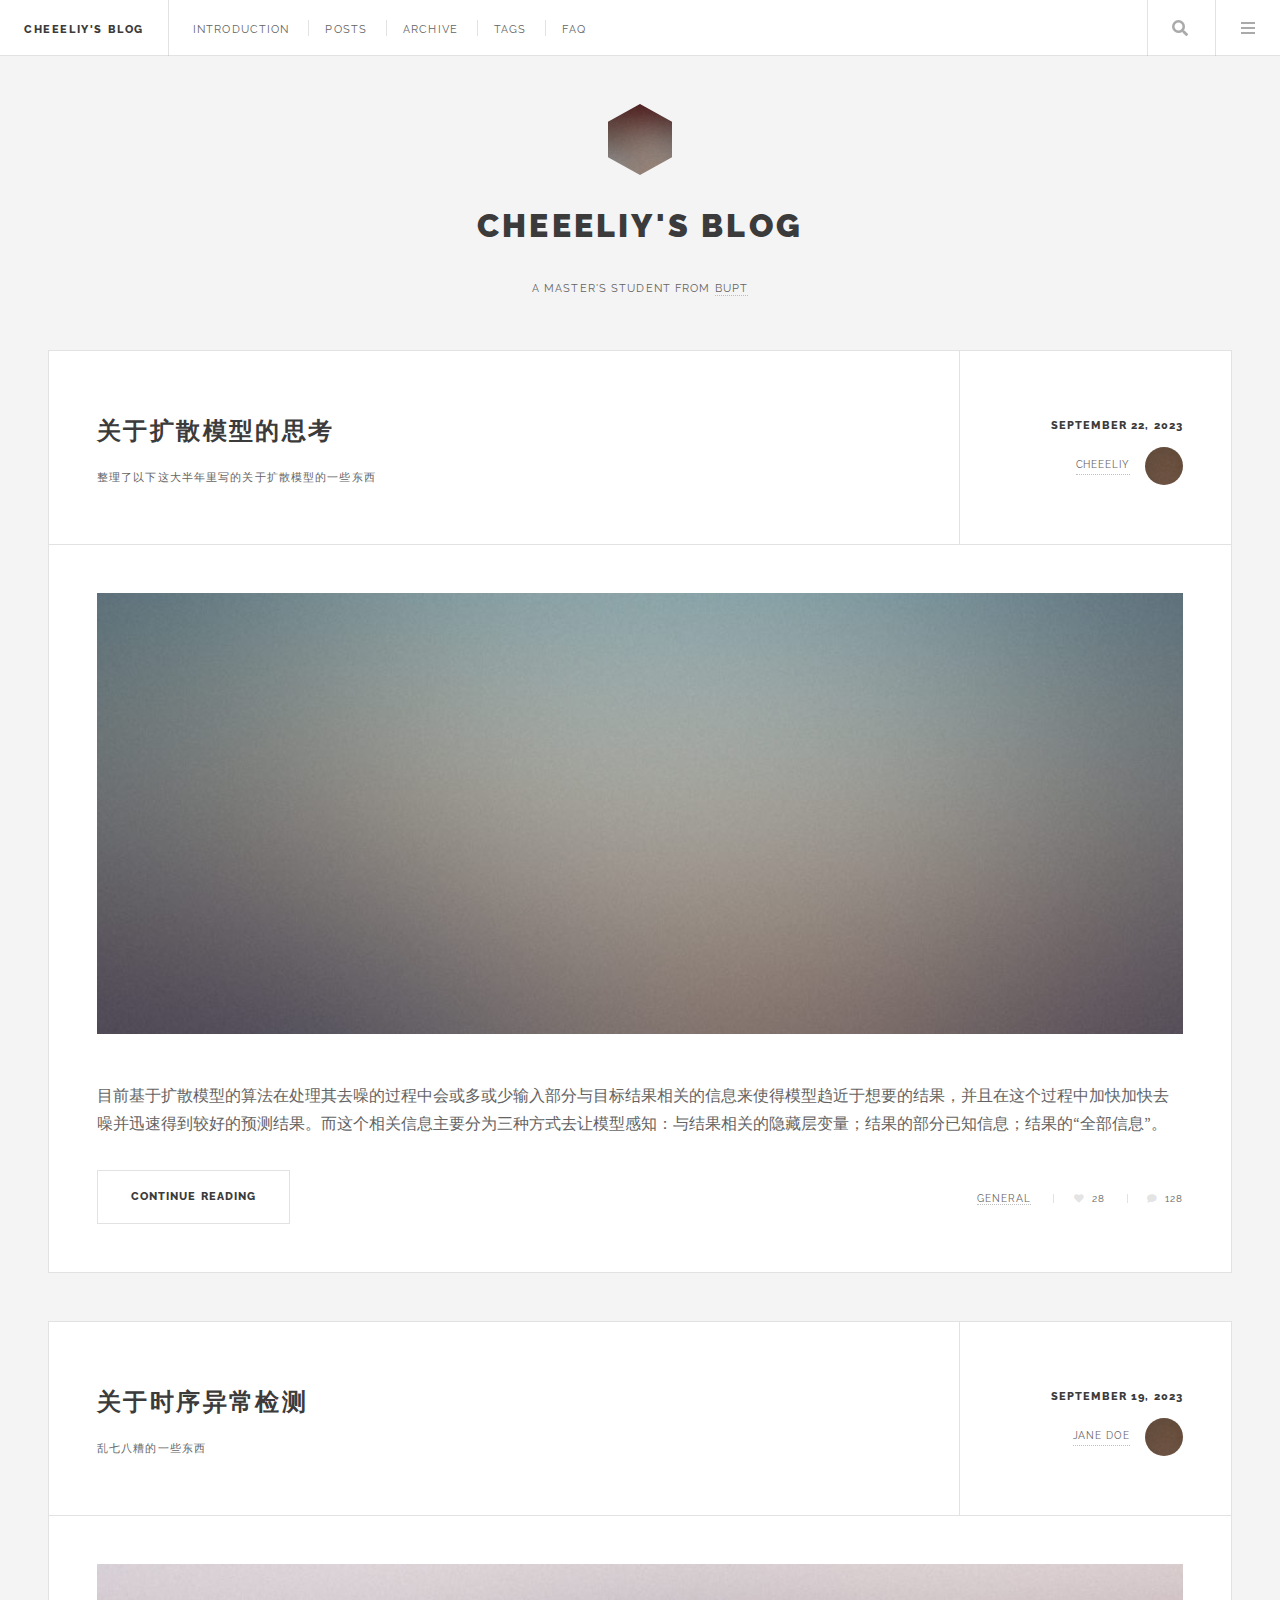
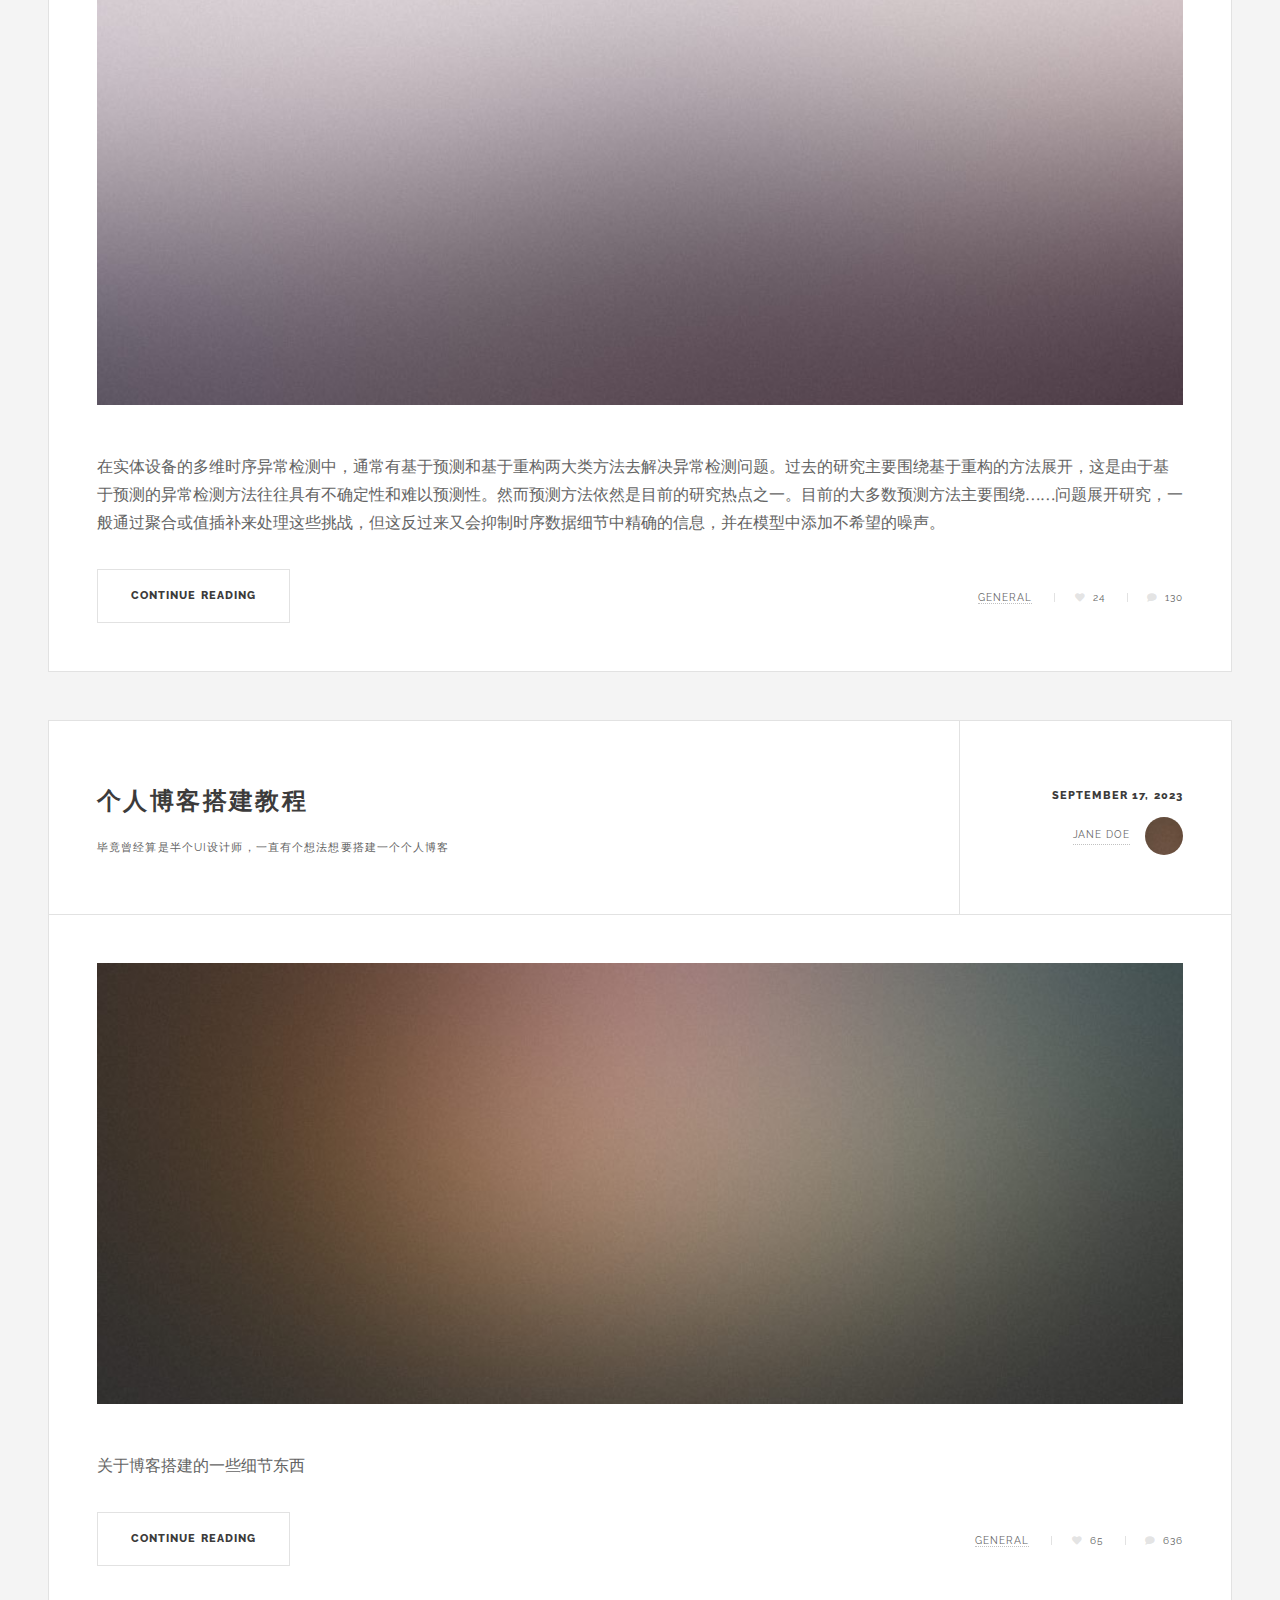
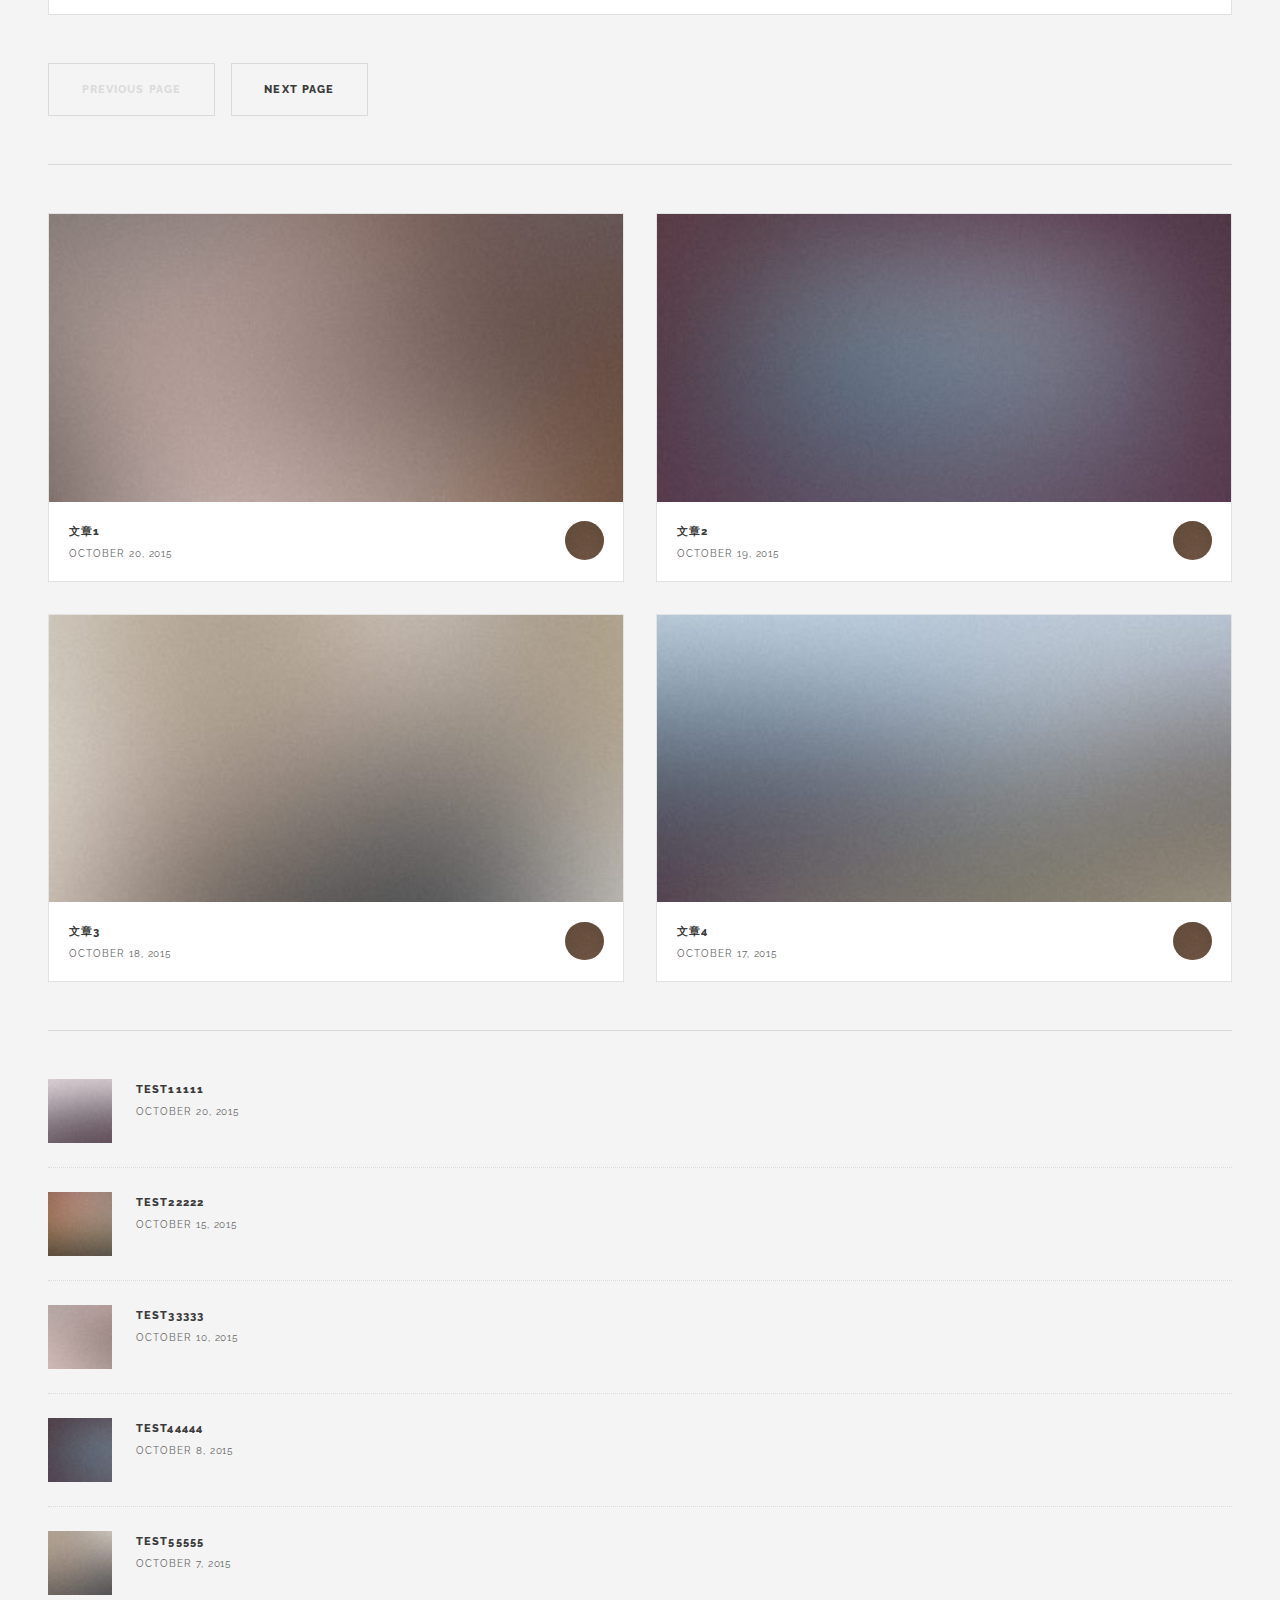
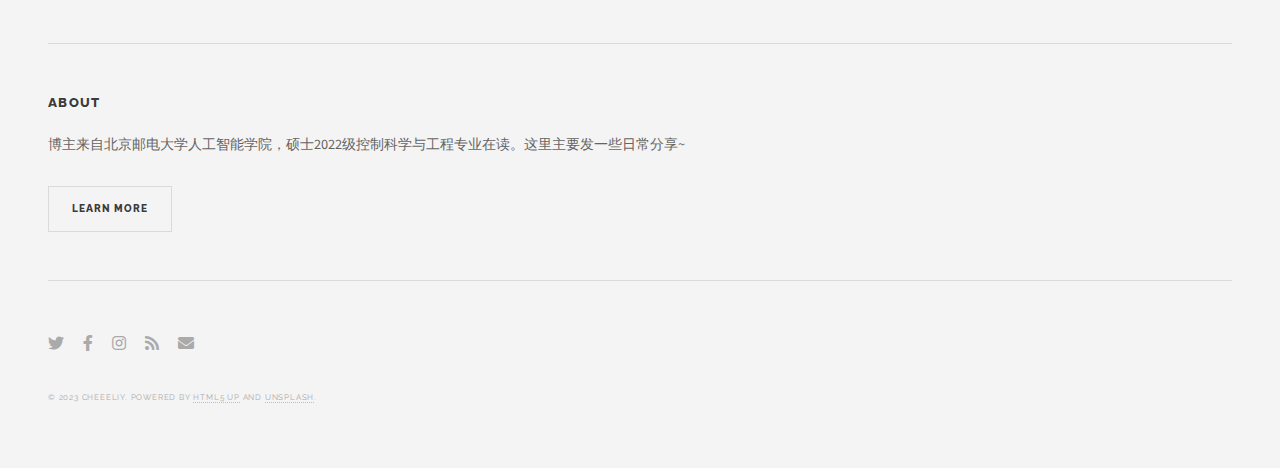
<file: index.html>
<!DOCTYPE HTML>
<!--
	Homepage by Cheeeliy
	Cheeeliy.github.io | @Cheeeliy
	A personal blag under the CCA 3.0 license
-->
<html>
	<head>
		<title>Cheeeliy's World</title>
		<meta charset="utf-8" />
		<meta name="viewport" content="width=device-width, initial-scale=1, user-scalable=no" />
		<link rel="stylesheet" href="assets/css/main.css" />
	</head>
	<body class="is-preload">

		<!-- Wrapper -->
			<div id="wrapper">

				<!-- Header -->
					<header id="header">
						<h1><a href="index.html">Cheeeliy's Blog</a></h1>
						<nav class="links">
							<ul>
								<li><a href="singlepages/introduction.html">Introduction</a></li>
								<li><a href="#">Posts</a></li>
								<li><a href="#">Archive</a></li>
								<li><a href="#">Tags</a></li>
								<li><a href="#">FAQ</a></li>
							</ul>
						</nav>
						<nav class="main">
							<ul>
								<li class="search">
									<a class="fa-search" href="#search">Search</a>
									<form id="search" method="get" action="#">
										<input type="text" name="query" placeholder="Search" />
									</form>
								</li>
								<li class="menu">
									<a class="fa-bars" href="#menu">Menu</a>
								</li>
							</ul>
						</nav>
					</header>

				<!-- Menu -->
					<section id="menu">

						<!-- Search -->
							<section>
								<form class="search" method="get" action="#">
									<input type="text" name="query" placeholder="Search" />
								</form>
							</section>

						<!-- Links -->
							<section>
								<ul class="links">
									<li>
										<a href="#">
											<h3>Introduction</h3>
											<p>This is Lingli Chen</p>
										</a>
									</li>
									<li>
										<a href="#">
											<h3>Posts</h3>
											<p>Some of my weird ideas</p>
										</a>
									</li>
									<li>
										<a href="#">
											<h3>Archive</h3>
											<p>Something to file here</p>
										</a>
									</li>
									<li>
										<a href="#">
											<h3>Tags</h3>
											<p>To Find quickly</p>
										</a>
									</li>
								</ul>
							</section>

						<!-- Actions -->
							<section>
								<ul class="actions stacked">
									<li><a href="https://cheeeliy.github.io" class="button large fit">@Cheeeliy</a></li>
								</ul>
							</section>

					</section>

				<!-- Main -->
					<div id="main">

						<!-- Post -->
							<article class="post">
								<header>
									<div class="title">
										<h2><a href="single.html">关于扩散模型的思考</a></h2>
										<p>整理了以下这大半年里写的关于扩散模型的一些东西</p>
									</div>
									<div class="meta">
										<time class="published" datetime="2015-11-01">September 22, 2023</time>
										<a href="#" class="author"><span class="name">Cheeeliy</span><img src="images/avatar.jpg" alt="" /></a>
									</div>
								</header>
								<a href="single.html" class="image featured"><img src="images/pic01.jpg" alt="" /></a>
								<p>目前基于扩散模型的算法在处理其去噪的过程中会或多或少输入部分与目标结果相关的信息来使得模型趋近于想要的结果，并且在这个过程中加快加快去噪并迅速得到较好的预测结果。而这个相关信息主要分为三种方式去让模型感知：与结果相关的隐藏层变量；结果的部分已知信息；结果的“全部信息”。</p>
								<footer>
									<ul class="actions">
										<li><a href="single.html" class="button large">Continue Reading</a></li>
									</ul>
									<ul class="stats">
										<li><a href="#">General</a></li>
										<li><a href="#" class="icon solid fa-heart">28</a></li>
										<li><a href="#" class="icon solid fa-comment">128</a></li>
									</ul>
								</footer>
							</article>

						<!-- Post -->
							<article class="post">
								<header>
									<div class="title">
										<h2><a href="single.html">关于时序异常检测</a></h2>
										<p>乱七八糟的一些东西</p>
									</div>
									<div class="meta">
										<time class="published" datetime="2015-10-25">September 19, 2023</time>
										<a href="#" class="author"><span class="name">Jane Doe</span><img src="images/avatar.jpg" alt="" /></a>
									</div>
								</header>
								<a href="single.html" class="image featured"><img src="images/pic02.jpg" alt="" /></a>
								<p>在实体设备的多维时序异常检测中，通常有基于预测和基于重构两大类方法去解决异常检测问题。过去的研究主要围绕基于重构的方法展开，这是由于基于预测的异常检测方法往往具有不确定性和难以预测性。然而预测方法依然是目前的研究热点之一。目前的大多数预测方法主要围绕……问题展开研究，一般通过聚合或值插补来处理这些挑战，但这反过来又会抑制时序数据细节中精确的信息，并在模型中添加不希望的噪声。</p>
								<footer>
									<ul class="actions">
										<li><a href="single.html" class="button large">Continue Reading</a></li>
									</ul>
									<ul class="stats">
										<li><a href="#">General</a></li>
										<li><a href="#" class="icon solid fa-heart">24</a></li>
										<li><a href="#" class="icon solid fa-comment">130</a></li>
									</ul>
								</footer>
							</article>

						<!-- Post -->
							<article class="post">
								<header>
									<div class="title">
										<h2><a href="single.html">个人博客搭建教程</a></h2>
										<p>毕竟曾经算是半个UI设计师，一直有个想法想要搭建一个个人博客</p>
									</div>
									<div class="meta">
										<time class="published" datetime="2015-10-22">September 17, 2023</time>
										<a href="#" class="author"><span class="name">Jane Doe</span><img src="images/avatar.jpg" alt="" /></a>
									</div>
								</header>
								<a href="single.html" class="image featured"><img src="images/pic03.jpg" alt="" /></a>
								<p>关于博客搭建的一些细节东西</p>
								<footer>
									<ul class="actions">
										<li><a href="single.html" class="button large">Continue Reading</a></li>
									</ul>
									<ul class="stats">
										<li><a href="#">General</a></li>
										<li><a href="#" class="icon solid fa-heart">65</a></li>
										<li><a href="#" class="icon solid fa-comment">636</a></li>
									</ul>
								</footer>
							</article>

						<!-- Post -->
						<!--
							<article class="post">
								<header>
									<div class="title">
										<h2><a href="#">Elements</a></h2>
										<p>Lorem ipsum dolor amet nullam consequat etiam feugiat</p>
									</div>
									<div class="meta">
										<time class="published" datetime="2015-10-18">October 18, 2015</time>
										<a href="#" class="author"><span class="name">Jane Doe</span><img src="images/avatar.jpg" alt="" /></a>
									</div>
								</header>

								<section>
									<h3>Text</h3>
									<p>This is <b>bold</b> and this is <strong>strong</strong>. This is <i>italic</i> and this is <em>emphasized</em>.
									This is <sup>superscript</sup> text and this is <sub>subscript</sub> text.
									This is <u>underlined</u> and this is code: <code>for (;;) { ... }</code>. Finally, <a href="#">this is a link</a>.</p>
									<hr />
									<p>Nunc lacinia ante nunc ac lobortis. Interdum adipiscing gravida odio porttitor sem non mi integer non faucibus ornare mi ut ante amet placerat aliquet. Volutpat eu sed ante lacinia sapien lorem accumsan varius montes viverra nibh in adipiscing blandit tempus accumsan.</p>
									<hr />
									<h2>Heading Level 2</h2>
									<h3>Heading Level 3</h3>
									<h4>Heading Level 4</h4>
									<hr />
									<h4>Blockquote</h4>
									<blockquote>Fringilla nisl. Donec accumsan interdum nisi, quis tincidunt felis sagittis eget tempus euismod. Vestibulum ante ipsum primis in faucibus vestibulum. Blandit adipiscing eu felis iaculis volutpat ac adipiscing accumsan faucibus. Vestibulum ante ipsum primis in faucibus lorem ipsum dolor sit amet nullam adipiscing eu felis.</blockquote>
									<h4>Preformatted</h4>
									<pre><code>i = 0;

while (!deck.isInOrder()) {
  print 'Iteration ' + i;
  deck.shuffle();
  i++;
}

print 'It took ' + i + ' iterations to sort the deck.';</code></pre>
								</section>

								<section>
									<h3>Lists</h3>
									<div class="row">
										<div class="col-6 col-12-medium">
											<h4>Unordered</h4>
											<ul>
												<li>Dolor pulvinar etiam.</li>
												<li>Sagittis adipiscing.</li>
												<li>Felis enim feugiat.</li>
											</ul>
											<h4>Alternate</h4>
											<ul class="alt">
												<li>Dolor pulvinar etiam.</li>
												<li>Sagittis adipiscing.</li>
												<li>Felis enim feugiat.</li>
											</ul>
										</div>
										<div class="col-6 col-12-medium">
											<h4>Ordered</h4>
											<ol>
												<li>Dolor pulvinar etiam.</li>
												<li>Etiam vel felis viverra.</li>
												<li>Felis enim feugiat.</li>
												<li>Dolor pulvinar etiam.</li>
												<li>Etiam vel felis lorem.</li>
												<li>Felis enim et feugiat.</li>
											</ol>
											<h4>Icons</h4>
											<ul class="icons">
												<li><a href="#" class="icon brands fa-twitter"><span class="label">Twitter</span></a></li>
												<li><a href="#" class="icon brands fa-facebook-f"><span class="label">Facebook</span></a></li>
												<li><a href="#" class="icon brands fa-instagram"><span class="label">Instagram</span></a></li>
												<li><a href="#" class="icon brands fa-github"><span class="label">Github</span></a></li>
											</ul>
										</div>
									</div>
									<h3>Actions</h3>
									<div class="row">
										<div class="col-6 col-12-medium">
											<ul class="actions">
												<li><a href="#" class="button">Default</a></li>
												<li><a href="#" class="button">Default</a></li>
												<li><a href="#" class="button">Default</a></li>
											</ul>
											<ul class="actions small">
												<li><a href="#" class="button small">Small</a></li>
												<li><a href="#" class="button small">Small</a></li>
												<li><a href="#" class="button small">Small</a></li>
											</ul>
											<ul class="actions stacked">
												<li><a href="#" class="button">Default</a></li>
												<li><a href="#" class="button">Default</a></li>
												<li><a href="#" class="button">Default</a></li>
											</ul>
											<ul class="actions stacked">
												<li><a href="#" class="button small">Small</a></li>
												<li><a href="#" class="button small">Small</a></li>
												<li><a href="#" class="button small">Small</a></li>
											</ul>
										</div>
										<div class="col-6 col-12-medium">
											<ul class="actions stacked">
												<li><a href="#" class="button fit">Default</a></li>
												<li><a href="#" class="button fit">Default</a></li>
											</ul>
											<ul class="actions stacked">
												<li><a href="#" class="button small fit">Small</a></li>
												<li><a href="#" class="button small fit">Small</a></li>
											</ul>
										</div>
									</div>
								</section>

								<section>
									<h3>Table</h3>
									<h4>Default</h4>
									<div class="table-wrapper">
										<table>
											<thead>
												<tr>
													<th>Name</th>
													<th>Description</th>
													<th>Price</th>
												</tr>
											</thead>
											<tbody>
												<tr>
													<td>Item One</td>
													<td>Ante turpis integer aliquet porttitor.</td>
													<td>29.99</td>
												</tr>
												<tr>
													<td>Item Two</td>
													<td>Vis ac commodo adipiscing arcu aliquet.</td>
													<td>19.99</td>
												</tr>
												<tr>
													<td>Item Three</td>
													<td> Morbi faucibus arcu accumsan lorem.</td>
													<td>29.99</td>
												</tr>
												<tr>
													<td>Item Four</td>
													<td>Vitae integer tempus condimentum.</td>
													<td>19.99</td>
												</tr>
												<tr>
													<td>Item Five</td>
													<td>Ante turpis integer aliquet porttitor.</td>
													<td>29.99</td>
												</tr>
											</tbody>
											<tfoot>
												<tr>
													<td colspan="2"></td>
													<td>100.00</td>
												</tr>
											</tfoot>
										</table>
									</div>

									<h4>Alternate</h4>
									<div class="table-wrapper">
										<table class="alt">
											<thead>
												<tr>
													<th>Name</th>
													<th>Description</th>
													<th>Price</th>
												</tr>
											</thead>
											<tbody>
												<tr>
													<td>Item One</td>
													<td>Ante turpis integer aliquet porttitor.</td>
													<td>29.99</td>
												</tr>
												<tr>
													<td>Item Two</td>
													<td>Vis ac commodo adipiscing arcu aliquet.</td>
													<td>19.99</td>
												</tr>
												<tr>
													<td>Item Three</td>
													<td> Morbi faucibus arcu accumsan lorem.</td>
													<td>29.99</td>
												</tr>
												<tr>
													<td>Item Four</td>
													<td>Vitae integer tempus condimentum.</td>
													<td>19.99</td>
												</tr>
												<tr>
													<td>Item Five</td>
													<td>Ante turpis integer aliquet porttitor.</td>
													<td>29.99</td>
												</tr>
											</tbody>
											<tfoot>
												<tr>
													<td colspan="2"></td>
													<td>100.00</td>
												</tr>
											</tfoot>
										</table>
									</div>
								</section>

								<section>
									<h3>Buttons</h3>
									<ul class="actions">
										<li><a href="#" class="button large">Large</a></li>
										<li><a href="#" class="button">Default</a></li>
										<li><a href="#" class="button small">Small</a></li>
									</ul>
									<ul class="actions fit">
										<li><a href="#" class="button fit">Fit</a></li>
										<li><a href="#" class="button fit">Fit</a></li>
										<li><a href="#" class="button fit">Fit</a></li>
									</ul>
									<ul class="actions fit small">
										<li><a href="#" class="button fit small">Fit + Small</a></li>
										<li><a href="#" class="button fit small">Fit + Small</a></li>
										<li><a href="#" class="button fit small">Fit + Small</a></li>
									</ul>
									<ul class="actions">
										<li><a href="#" class="button icon solid fa-download">Icon</a></li>
										<li><a href="#" class="button icon solid fa-upload">Icon</a></li>
										<li><a href="#" class="button icon solid fa-save">Icon</a></li>
									</ul>
									<ul class="actions">
										<li><span class="button disabled">Disabled</span></li>
										<li><span class="button disabled icon solid fa-download">Disabled</span></li>
									</ul>
								</section>

								<section>
									<h3>Form</h3>
									<form method="post" action="#">
										<div class="row gtr-uniform">
											<div class="col-6 col-12-xsmall">
												<input type="text" name="demo-name" id="demo-name" value="" placeholder="Name" />
											</div>
											<div class="col-6 col-12-xsmall">
												<input type="email" name="demo-email" id="demo-email" value="" placeholder="Email" />
											</div>
											<div class="col-12">
												<select name="demo-category" id="demo-category">
													<option value="">- Category -</option>
													<option value="1">Manufacturing</option>
													<option value="1">Shipping</option>
													<option value="1">Administration</option>
													<option value="1">Human Resources</option>
												</select>
											</div>
											<div class="col-4 col-12-small">
												<input type="radio" id="demo-priority-low" name="demo-priority" checked>
												<label for="demo-priority-low">Low</label>
											</div>
											<div class="col-4 col-12-small">
												<input type="radio" id="demo-priority-normal" name="demo-priority">
												<label for="demo-priority-normal">Normal</label>
											</div>
											<div class="col-4 col-12-small">
												<input type="radio" id="demo-priority-high" name="demo-priority">
												<label for="demo-priority-high">High</label>
											</div>
											<div class="col-6 col-12-small">
												<input type="checkbox" id="demo-copy" name="demo-copy">
												<label for="demo-copy">Email me a copy</label>
											</div>
											<div class="col-6 col-12-small">
												<input type="checkbox" id="demo-human" name="demo-human" checked>
												<label for="demo-human">Not a robot</label>
											</div>
											<div class="col-12">
												<textarea name="demo-message" id="demo-message" placeholder="Enter your message" rows="6"></textarea>
											</div>
											<div class="col-12">
												<ul class="actions">
													<li><input type="submit" value="Send Message" /></li>
													<li><input type="reset" value="Reset" /></li>
												</ul>
											</div>
										</div>
									</form>
								</section>

								<section>
									<h3>Image</h3>
									<h4>Fit</h4>
									<div class="box alt">
										<div class="row gtr-uniform">
											<div class="col-12"><span class="image fit"><img src="images/pic02.jpg" alt="" /></span></div>
											<div class="col-4"><span class="image fit"><img src="images/pic04.jpg" alt="" /></span></div>
											<div class="col-4"><span class="image fit"><img src="images/pic05.jpg" alt="" /></span></div>
											<div class="col-4"><span class="image fit"><img src="images/pic06.jpg" alt="" /></span></div>
											<div class="col-4"><span class="image fit"><img src="images/pic06.jpg" alt="" /></span></div>
											<div class="col-4"><span class="image fit"><img src="images/pic04.jpg" alt="" /></span></div>
											<div class="col-4"><span class="image fit"><img src="images/pic05.jpg" alt="" /></span></div>
											<div class="col-4"><span class="image fit"><img src="images/pic05.jpg" alt="" /></span></div>
											<div class="col-4"><span class="image fit"><img src="images/pic06.jpg" alt="" /></span></div>
											<div class="col-4"><span class="image fit"><img src="images/pic04.jpg" alt="" /></span></div>
										</div>
									</div>
									<h4>Left &amp; Right</h4>
									<p><span class="image left"><img src="images/pic07.jpg" alt="" /></span>Fringilla nisl. Donec accumsan interdum nisi, quis tincidunt felis sagittis eget. tempus euismod. Vestibulum ante ipsum primis in faucibus vestibulum. Blandit adipiscing eu felis iaculis volutpat ac adipiscing accumsan eu faucibus. Integer ac pellentesque praesent tincidunt felis sagittis eget. tempus euismod. Vestibulum ante ipsum primis in faucibus vestibulum. Blandit adipiscing eu felis iaculis volutpat ac adipiscing accumsan eu faucibus. Integer ac pellentesque praesent. Donec accumsan interdum nisi, quis tincidunt felis sagittis eget. tempus euismod. Vestibulum ante ipsum primis in faucibus vestibulum. Blandit adipiscing eu felis iaculis volutpat ac adipiscing accumsan eu faucibus. Integer ac pellentesque praesent tincidunt felis sagittis eget. tempus euismod. Vestibulum ante ipsum primis in faucibus vestibulum. Blandit adipiscing eu felis iaculis volutpat ac adipiscing accumsan eu faucibus. Integer ac pellentesque praesent. Blandit adipiscing eu felis iaculis volutpat ac adipiscing accumsan eu faucibus. Integer ac pellentesque praesent tincidunt felis sagittis eget. tempus euismod. Vestibulum ante ipsum primis in faucibus vestibulum. Blandit adipiscing eu felis iaculis volutpat ac adipiscing accumsan eu faucibus. Integer ac pellentesque praesent.</p>
									<p><span class="image right"><img src="images/pic04.jpg" alt="" /></span>Fringilla nisl. Donec accumsan interdum nisi, quis tincidunt felis sagittis eget. tempus euismod. Vestibulum ante ipsum primis in faucibus vestibulum. Blandit adipiscing eu felis iaculis volutpat ac adipiscing accumsan eu faucibus. Integer ac pellentesque praesent tincidunt felis sagittis eget. tempus euismod. Vestibulum ante ipsum primis in faucibus vestibulum. Blandit adipiscing eu felis iaculis volutpat ac adipiscing accumsan eu faucibus. Integer ac pellentesque praesent. Donec accumsan interdum nisi, quis tincidunt felis sagittis eget. tempus euismod. Vestibulum ante ipsum primis in faucibus vestibulum. Blandit adipiscing eu felis iaculis volutpat ac adipiscing accumsan eu faucibus. Integer ac pellentesque praesent tincidunt felis sagittis eget. tempus euismod. Vestibulum ante ipsum primis in faucibus vestibulum. Blandit adipiscing eu felis iaculis volutpat ac adipiscing accumsan eu faucibus. Integer ac pellentesque praesent. Blandit adipiscing eu felis iaculis volutpat ac adipiscing accumsan eu faucibus. Integer ac pellentesque praesent tincidunt felis sagittis eget. tempus euismod. Vestibulum ante ipsum primis in faucibus vestibulum. Blandit adipiscing eu felis iaculis volutpat ac adipiscing accumsan eu faucibus. Integer ac pellentesque praesent.</p>
								</section>

							</article>
						-->

						<!-- Pagination -->
							<ul class="actions pagination">
								<li><a href="" class="disabled button large previous">Previous Page</a></li>
								<li><a href="#" class="button large next">Next Page</a></li>
							</ul>

					</div>

				<!-- Sidebar -->
					<section id="sidebar">

						<!-- Intro -->
							<section id="intro">
								<a href="#" class="logo"><img src="images/logo.jpg" alt="" /></a>
								<header>
									<h2>Cheeeliy's Blog</h2>
									<p>A master's student from <a href="http://www.bupt.edu.cn/">BUPT</a></p>
								</header>
							</section>

						<!-- Mini Posts -->
							<section>
								<div class="mini-posts">

									<!-- Mini Post -->
										<article class="mini-post">
											<header>
												<h3><a href="single.html">文章1</a></h3>
												<time class="published" datetime="2015-10-20">October 20, 2015</time>
												<a href="#" class="author"><img src="images/avatar.jpg" alt="" /></a>
											</header>
											<a href="single.html" class="image"><img src="images/pic04.jpg" alt="" /></a>
										</article>

									<!-- Mini Post -->
										<article class="mini-post">
											<header>
												<h3><a href="single.html">文章2</a></h3>
												<time class="published" datetime="2015-10-19">October 19, 2015</time>
												<a href="#" class="author"><img src="images/avatar.jpg" alt="" /></a>
											</header>
											<a href="single.html" class="image"><img src="images/pic05.jpg" alt="" /></a>
										</article>

									<!-- Mini Post -->
										<article class="mini-post">
											<header>
												<h3><a href="single.html">文章3</a></h3>
												<time class="published" datetime="2015-10-18">October 18, 2015</time>
												<a href="#" class="author"><img src="images/avatar.jpg" alt="" /></a>
											</header>
											<a href="single.html" class="image"><img src="images/pic06.jpg" alt="" /></a>
										</article>

									<!-- Mini Post -->
										<article class="mini-post">
											<header>
												<h3><a href="single.html">文章4</a></h3>
												<time class="published" datetime="2015-10-17">October 17, 2015</time>
												<a href="#" class="author"><img src="images/avatar.jpg" alt="" /></a>
											</header>
											<a href="single.html" class="image"><img src="images/pic07.jpg" alt="" /></a>
										</article>

								</div>
							</section>

						<!-- Posts List -->
							<section>
								<ul class="posts">
									<li>
										<article>
											<header>
												<h3><a href="single.html">Test11111</a></h3>
												<time class="published" datetime="2015-10-20">October 20, 2015</time>
											</header>
											<a href="single.html" class="image"><img src="images/pic08.jpg" alt="" /></a>
										</article>
									</li>
									<li>
										<article>
											<header>
												<h3><a href="single.html">Test22222</a></h3>
												<time class="published" datetime="2015-10-15">October 15, 2015</time>
											</header>
											<a href="single.html" class="image"><img src="images/pic09.jpg" alt="" /></a>
										</article>
									</li>
									<li>
										<article>
											<header>
												<h3><a href="single.html">Test33333</a></h3>
												<time class="published" datetime="2015-10-10">October 10, 2015</time>
											</header>
											<a href="single.html" class="image"><img src="images/pic10.jpg" alt="" /></a>
										</article>
									</li>
									<li>
										<article>
											<header>
												<h3><a href="single.html">Test44444</a></h3>
												<time class="published" datetime="2015-10-08">October 8, 2015</time>
											</header>
											<a href="single.html" class="image"><img src="images/pic11.jpg" alt="" /></a>
										</article>
									</li>
									<li>
										<article>
											<header>
												<h3><a href="single.html">Test55555</a></h3>
												<time class="published" datetime="2015-10-06">October 7, 2015</time>
											</header>
											<a href="single.html" class="image"><img src="images/pic12.jpg" alt="" /></a>
										</article>
									</li>
								</ul>
							</section>

						<!-- About -->
							<section class="blurb">
								<h2>About</h2>
								<p>博主来自北京邮电大学人工智能学院，硕士2022级控制科学与工程专业在读。这里主要发一些日常分享~</p>
								<ul class="actions">
									<li><a href="#" class="button">Learn More</a></li>
								</ul>
							</section>

						<!-- Footer -->
							<section id="footer">
								<ul class="icons">
									<li><a href="#" class="icon brands fa-twitter"><span class="label">Twitter</span></a></li>
									<li><a href="#" class="icon brands fa-facebook-f"><span class="label">Facebook</span></a></li>
									<li><a href="#" class="icon brands fa-instagram"><span class="label">Instagram</span></a></li>
									<li><a href="#" class="icon solid fa-rss"><span class="label">RSS</span></a></li>
									<li><a href="#" class="icon solid fa-envelope"><span class="label">Email</span></a></li>
								</ul>
								<p class="copyright">&copy; 2023 Cheeeliy. Powered by <a href="http://html5up.net">HTML5 UP</a> and <a href="http://unsplash.com">Unsplash</a>.</p>
							</section>

					</section>

			</div>

		<!-- Scripts -->
			<script src="assets/js/jquery.min.js"></script>
			<script src="assets/js/browser.min.js"></script>
			<script src="assets/js/breakpoints.min.js"></script>
			<script src="assets/js/util.js"></script>
			<script src="assets/js/main.js"></script>

	</body>
</html>
</file>
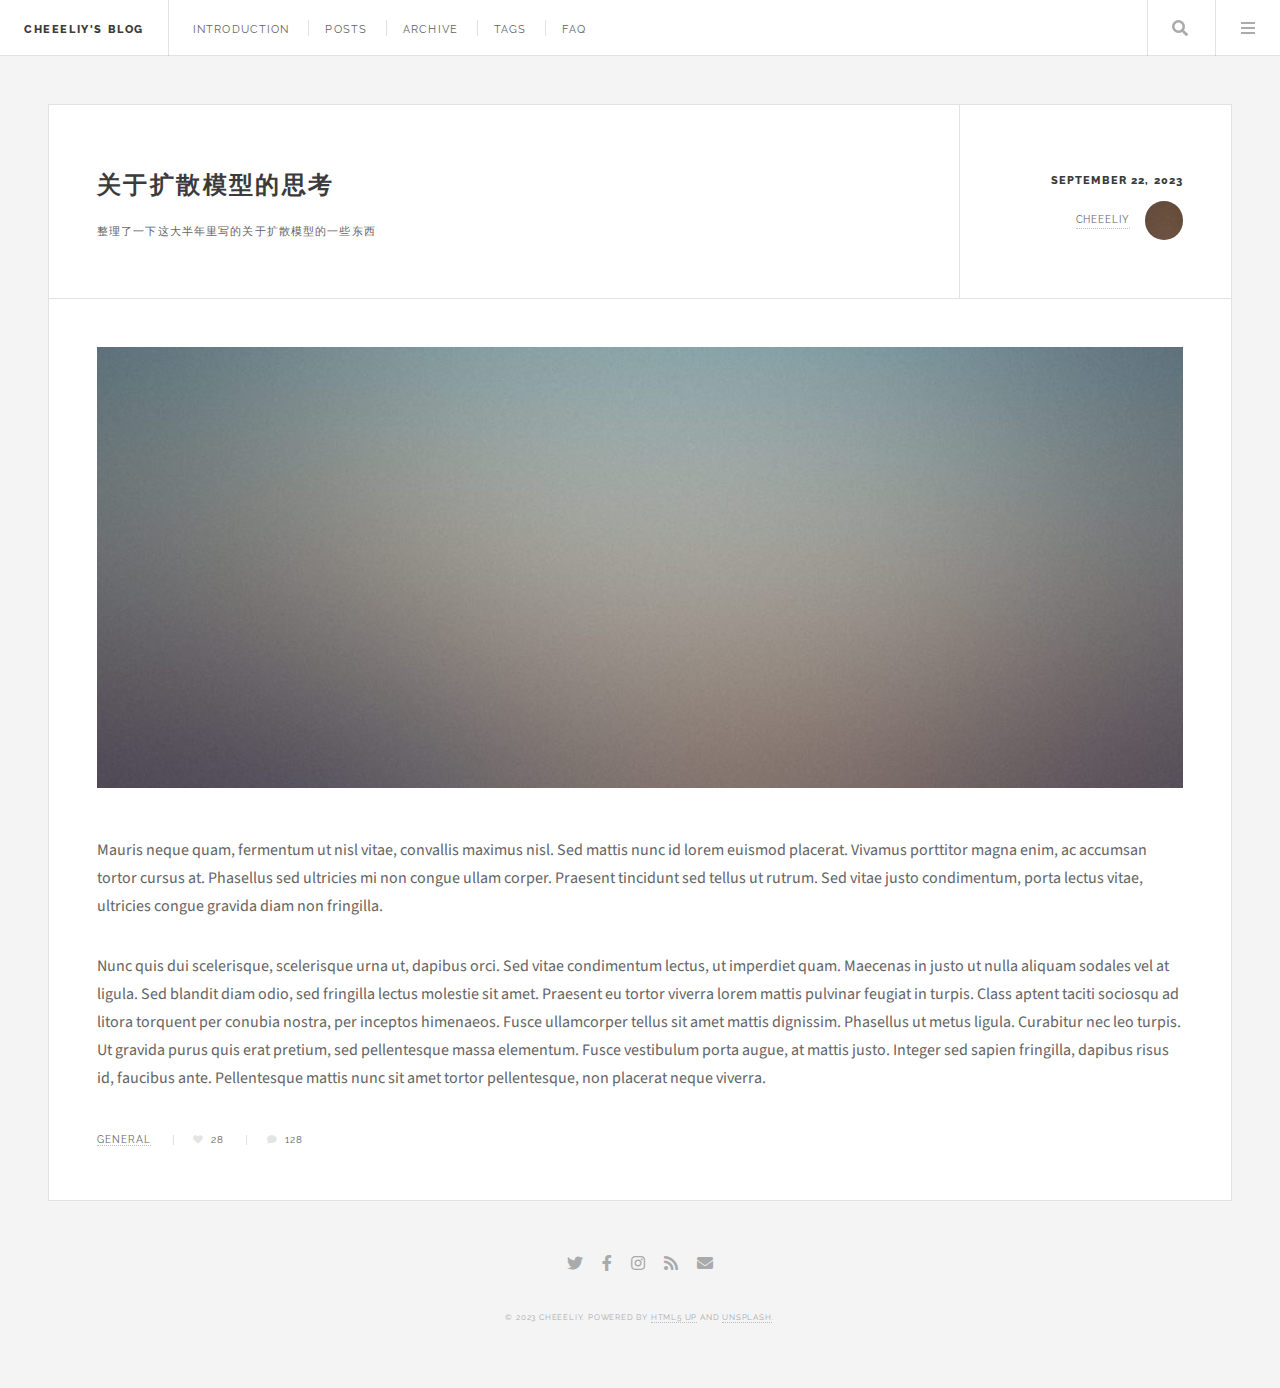
<file: single.html>
<!DOCTYPE HTML>
<!--
	Future Imperfect by HTML5 UP
	html5up.net | @ajlkn
	Free for personal and commercial use under the CCA 3.0 license (html5up.net/license)
-->
<html>
	<head>
		<title>关于扩散模型的思考 by Cheeeliy</title>
		<meta charset="utf-8" />
		<meta name="viewport" content="width=device-width, initial-scale=1, user-scalable=no" />
		<link rel="stylesheet" href="assets/css/main.css" />
	</head>
	<body class="single is-preload">

		<!-- Wrapper -->
			<div id="wrapper">

				<!-- Header -->
					<header id="header">
						<h1><a href="index.html">Cheeeliy's Blog</a></h1>
						<nav class="links">
							<ul>
								<li><a href="#">Introduction</a></li>
								<li><a href="#">Posts</a></li>
								<li><a href="#">Archive</a></li>
								<li><a href="#">Tags</a></li>
								<li><a href="#">FAQ</a></li>
							</ul>
						</nav>
						<nav class="main">
							<ul>
								<li class="search">
									<a class="fa-search" href="#search">Search</a>
									<form id="search" method="get" action="#">
										<input type="text" name="query" placeholder="Search" />
									</form>
								</li>
								<li class="menu">
									<a class="fa-bars" href="#menu">Menu</a>
								</li>
							</ul>
						</nav>
					</header>

				<!-- Menu -->
					<section id="menu">

						<!-- Search -->
							<section>
								<form class="search" method="get" action="#">
									<input type="text" name="query" placeholder="Search" />
								</form>
							</section>

						<!-- Links -->
							<section>
								<ul class="links">
									<li>
										<a href="#">
											<h3>Introduction</h3>
											<p>This is Lingli Chen</p>
										</a>
									</li>
									<li>
										<a href="#">
											<h3>Posts</h3>
											<p>Some of my weird ideas</p>
										</a>
									</li>
									<li>
										<a href="#">
											<h3>Archive</h3>
											<p>Something to file here</p>
										</a>
									</li>
									<li>
										<a href="#">
											<h3>Tags</h3>
											<p>To Find quickly</p>
										</a>
									</li>
								</ul>
							</section>

						<!-- Actions -->
							<section>
								<ul class="actions stacked">
									<li><a href="https://cheeeliy.github.io" class="button large fit">@Cheeeliy</a></li>
								</ul>
							</section>

					</section>

				<!-- Main -->
					<div id="main">

						<!-- Post -->
							<article class="post">
								<header>
									<div class="title">
										<h2><a href="#">关于扩散模型的思考</a></h2>
										<p>整理了一下这大半年里写的关于扩散模型的一些东西</p>
									</div>
									<div class="meta">
										<time class="published" datetime="2015-11-01">September 22, 2023</time>
										<a href="#" class="author"><span class="name">Cheeeliy</span><img src="images/avatar.jpg" alt="" /></a>
									</div>
								</header>
								<span class="image featured"><img src="images/pic01.jpg" alt="" /></span>
								<p>Mauris neque quam, fermentum ut nisl vitae, convallis maximus nisl. Sed mattis nunc id lorem euismod placerat. Vivamus porttitor magna enim, ac accumsan tortor cursus at. Phasellus sed ultricies mi non congue ullam corper. Praesent tincidunt sed tellus ut rutrum. Sed vitae justo condimentum, porta lectus vitae, ultricies congue gravida diam non fringilla.</p>
								<p>Nunc quis dui scelerisque, scelerisque urna ut, dapibus orci. Sed vitae condimentum lectus, ut imperdiet quam. Maecenas in justo ut nulla aliquam sodales vel at ligula. Sed blandit diam odio, sed fringilla lectus molestie sit amet. Praesent eu tortor viverra lorem mattis pulvinar feugiat in turpis. Class aptent taciti sociosqu ad litora torquent per conubia nostra, per inceptos himenaeos. Fusce ullamcorper tellus sit amet mattis dignissim. Phasellus ut metus ligula. Curabitur nec leo turpis. Ut gravida purus quis erat pretium, sed pellentesque massa elementum. Fusce vestibulum porta augue, at mattis justo. Integer sed sapien fringilla, dapibus risus id, faucibus ante. Pellentesque mattis nunc sit amet tortor pellentesque, non placerat neque viverra. </p>
								<footer>
									<ul class="stats">
										<li><a href="#">General</a></li>
										<li><a href="#" class="icon solid fa-heart">28</a></li>
										<li><a href="#" class="icon solid fa-comment">128</a></li>
									</ul>
								</footer>
							</article>

					</div>

				<!-- Footer -->
					<section id="footer">
						<ul class="icons">
							<li><a href="#" class="icon brands fa-twitter"><span class="label">Twitter</span></a></li>
							<li><a href="#" class="icon brands fa-facebook-f"><span class="label">Facebook</span></a></li>
							<li><a href="#" class="icon brands fa-instagram"><span class="label">Instagram</span></a></li>
							<li><a href="#" class="icon solid fa-rss"><span class="label">RSS</span></a></li>
							<li><a href="#" class="icon solid fa-envelope"><span class="label">Email</span></a></li>
						</ul>
						<p class="copyright">&copy; 2023 Cheeeliy. Powered by <a href="http://html5up.net">HTML5 UP</a> and <a href="http://unsplash.com">Unsplash</a>.</p>
					</section>

			</div>

		<!-- Scripts -->
			<script src="assets/js/jquery.min.js"></script>
			<script src="assets/js/browser.min.js"></script>
			<script src="assets/js/breakpoints.min.js"></script>
			<script src="assets/js/util.js"></script>
			<script src="assets/js/main.js"></script>

	</body>
</html>
</file>
<file: assets/css/main.css>
@import url(fontawesome-all.min.css);
@import url("https://fonts.googleapis.com/css?family=Source+Sans+Pro:400,700|Raleway:400,800,900");

/*
	Future Imperfect by HTML5 UP
	html5up.net | @ajlkn
	Free for personal and commercial use under the CCA 3.0 license (html5up.net/license)
*/

html, body, div, span, applet, object,
iframe, h1, h2, h3, h4, h5, h6, p, blockquote,
pre, a, abbr, acronym, address, big, cite,
code, del, dfn, em, img, ins, kbd, q, s, samp,
small, strike, strong, sub, sup, tt, var, b,
u, i, center, dl, dt, dd, ol, ul, li, fieldset,
form, label, legend, table, caption, tbody,
tfoot, thead, tr, th, td, article, aside,
canvas, details, embed, figure, figcaption,
footer, header, hgroup, menu, nav, output, ruby,
section, summary, time, mark, audio, video {
	margin: 0;
	padding: 0;
	border: 0;
	font-size: 100%;
	font: inherit;
	vertical-align: baseline;}

article, aside, details, figcaption, figure,
footer, header, hgroup, menu, nav, section {
	display: block;}

body {
	line-height: 1;
}

ol, ul {
	list-style: none;
}

blockquote, q {
	quotes: none;
}

	blockquote:before, blockquote:after, q:before, q:after {
		content: '';
		content: none;
	}

table {
	border-collapse: collapse;
	border-spacing: 0;
}

body {
	-webkit-text-size-adjust: none;
}

mark {
	background-color: transparent;
	color: inherit;
}

input::-moz-focus-inner {
	border: 0;
	padding: 0;
}

input, select, textarea {
	-moz-appearance: none;
	-webkit-appearance: none;
	-ms-appearance: none;
	appearance: none;
}

/* Basic */

	@-ms-viewport {
		width: device-width;
	}

	body {
		-ms-overflow-style: scrollbar;
	}

	@media screen and (max-width: 480px) {

		html, body {
			min-width: 320px;
		}

	}

	html {
		box-sizing: border-box;
	}

	*, *:before, *:after {
		box-sizing: inherit;
	}

	body {
		background: #f4f4f4;
	}

		body.is-preload *, body.is-preload *:before, body.is-preload *:after {
			-moz-animation: none !important;
			-webkit-animation: none !important;
			-ms-animation: none !important;
			animation: none !important;
			-moz-transition: none !important;
			-webkit-transition: none !important;
			-ms-transition: none !important;
			transition: none !important;
		}

/* Type */

	body, input, select, textarea {
		color: #646464;
		font-family: "Source Sans Pro", Helvetica, sans-serif;
		font-size: 14pt;
		font-weight: 400;
		line-height: 1.75;
	}

		@media screen and (max-width: 1680px) {

			body, input, select, textarea {
				font-size: 12pt;
			}

		}

		@media screen and (max-width: 1280px) {

			body, input, select, textarea {
				font-size: 12pt;
			}

		}

		@media screen and (max-width: 980px) {

			body, input, select, textarea {
				font-size: 12pt;
			}

		}

		@media screen and (max-width: 736px) {

			body, input, select, textarea {
				font-size: 12pt;
			}

		}

		@media screen and (max-width: 480px) {

			body, input, select, textarea {
				font-size: 12pt;
			}

		}

	a {
		-moz-transition: color 0.2s ease, border-bottom-color 0.2s ease;
		-webkit-transition: color 0.2s ease, border-bottom-color 0.2s ease;
		-ms-transition: color 0.2s ease, border-bottom-color 0.2s ease;
		transition: color 0.2s ease, border-bottom-color 0.2s ease;
		border-bottom: dotted 1px rgba(160, 160, 160, 0.65);
		color: inherit;
		text-decoration: none;
	}

		a:before {
			-moz-transition: color 0.2s ease;
			-webkit-transition: color 0.2s ease;
			-ms-transition: color 0.2s ease;
			transition: color 0.2s ease;
		}

		a:hover {
			border-bottom-color: transparent;
			color: #2ebaae !important;
		}

			a:hover:before {
				color: #2ebaae !important;
			}

	strong, b {
		color: #3c3b3b;
		font-weight: 700;
	}

	em, i {
		font-style: italic;
	}

	p {
		margin: 0 0 2em 0;
	}

	h1, h2, h3, h4, h5, h6 {
		color: #3c3b3b;
		font-family: "Raleway", Helvetica, sans-serif;
		font-weight: 800;
		letter-spacing: 0.1em;
		line-height: 1.65;
		margin: 0 0 1em 0;
		text-transform: uppercase;
	}

		h1 a, h2 a, h3 a, h4 a, h5 a, h6 a {
			color: inherit;
			border-bottom: 0;
		}

	h2 {
		font-size: 1.1em;
	}

	h3 {
		font-size: 0.9em;
	}

	h4 {
		font-size: 0.7em;
	}

	h5 {
		font-size: 0.7em;
	}

	h6 {
		font-size: 0.7em;
	}

	sub {
		font-size: 0.8em;
		position: relative;
		top: 0.5em;
	}

	sup {
		font-size: 0.8em;
		position: relative;
		top: -0.5em;
	}

	blockquote {
		border-left: solid 4px rgba(160, 160, 160, 0.3);
		font-style: italic;
		margin: 0 0 2em 0;
		padding: 0.5em 0 0.5em 2em;
	}

	code {
		background: rgba(160, 160, 160, 0.075);
		border: solid 1px rgba(160, 160, 160, 0.3);
		font-family: "Courier New", monospace;
		font-size: 0.9em;
		margin: 0 0.25em;
		padding: 0.25em 0.65em;
	}

	pre {
		-webkit-overflow-scrolling: touch;
		font-family: "Courier New", monospace;
		font-size: 0.9em;
		margin: 0 0 2em 0;
	}

		pre code {
			display: block;
			line-height: 1.75em;
			padding: 1em 1.5em;
			overflow-x: auto;
		}

	hr {
		border: 0;
		border-bottom: solid 1px rgba(160, 160, 160, 0.3);
		margin: 2em 0;
	}

		hr.major {
			margin: 3em 0;
		}

	.align-left {
		text-align: left;
	}

	.align-center {
		text-align: center;
	}

	.align-right {
		text-align: right;
	}

/* Row */

	.row {
		display: flex;
		flex-wrap: wrap;
		box-sizing: border-box;
		align-items: stretch;
	}

		.row > * {
			box-sizing: border-box;
		}

		.row.gtr-uniform > * > :last-child {
			margin-bottom: 0;
		}

		.row.aln-left {
			justify-content: flex-start;
		}

		.row.aln-center {
			justify-content: center;
		}

		.row.aln-right {
			justify-content: flex-end;
		}

		.row.aln-top {
			align-items: flex-start;
		}

		.row.aln-middle {
			align-items: center;
		}

		.row.aln-bottom {
			align-items: flex-end;
		}

		.row > .imp {
			order: -1;
		}

		.row > .col-1 {
			width: 8.33333%;
		}

		.row > .off-1 {
			margin-left: 8.33333%;
		}

		.row > .col-2 {
			width: 16.66667%;
		}

		.row > .off-2 {
			margin-left: 16.66667%;
		}

		.row > .col-3 {
			width: 25%;
		}

		.row > .off-3 {
			margin-left: 25%;
		}

		.row > .col-4 {
			width: 33.33333%;
		}

		.row > .off-4 {
			margin-left: 33.33333%;
		}

		.row > .col-5 {
			width: 41.66667%;
		}

		.row > .off-5 {
			margin-left: 41.66667%;
		}

		.row > .col-6 {
			width: 50%;
		}

		.row > .off-6 {
			margin-left: 50%;
		}

		.row > .col-7 {
			width: 58.33333%;
		}

		.row > .off-7 {
			margin-left: 58.33333%;
		}

		.row > .col-8 {
			width: 66.66667%;
		}

		.row > .off-8 {
			margin-left: 66.66667%;
		}

		.row > .col-9 {
			width: 75%;
		}

		.row > .off-9 {
			margin-left: 75%;
		}

		.row > .col-10 {
			width: 83.33333%;
		}

		.row > .off-10 {
			margin-left: 83.33333%;
		}

		.row > .col-11 {
			width: 91.66667%;
		}

		.row > .off-11 {
			margin-left: 91.66667%;
		}

		.row > .col-12 {
			width: 100%;
		}

		.row > .off-12 {
			margin-left: 100%;
		}

		.row.gtr-0 {
			margin-top: 0;
			margin-left: 0em;
		}

			.row.gtr-0 > * {
				padding: 0 0 0 0em;
			}

			.row.gtr-0.gtr-uniform {
				margin-top: 0em;
			}

				.row.gtr-0.gtr-uniform > * {
					padding-top: 0em;
				}

		.row.gtr-25 {
			margin-top: 0;
			margin-left: -0.25em;
		}

			.row.gtr-25 > * {
				padding: 0 0 0 0.25em;
			}

			.row.gtr-25.gtr-uniform {
				margin-top: -0.25em;
			}

				.row.gtr-25.gtr-uniform > * {
					padding-top: 0.25em;
				}

		.row.gtr-50 {
			margin-top: 0;
			margin-left: -0.5em;
		}

			.row.gtr-50 > * {
				padding: 0 0 0 0.5em;
			}

			.row.gtr-50.gtr-uniform {
				margin-top: -0.5em;
			}

				.row.gtr-50.gtr-uniform > * {
					padding-top: 0.5em;
				}

		.row {
			margin-top: 0;
			margin-left: -1em;
		}

			.row > * {
				padding: 0 0 0 1em;
			}

			.row.gtr-uniform {
				margin-top: -1em;
			}

				.row.gtr-uniform > * {
					padding-top: 1em;
				}

		.row.gtr-150 {
			margin-top: 0;
			margin-left: -1.5em;
		}

			.row.gtr-150 > * {
				padding: 0 0 0 1.5em;
			}

			.row.gtr-150.gtr-uniform {
				margin-top: -1.5em;
			}

				.row.gtr-150.gtr-uniform > * {
					padding-top: 1.5em;
				}

		.row.gtr-200 {
			margin-top: 0;
			margin-left: -2em;
		}

			.row.gtr-200 > * {
				padding: 0 0 0 2em;
			}

			.row.gtr-200.gtr-uniform {
				margin-top: -2em;
			}

				.row.gtr-200.gtr-uniform > * {
					padding-top: 2em;
				}

		@media screen and (max-width: 1680px) {

			.row {
				display: flex;
				flex-wrap: wrap;
				box-sizing: border-box;
				align-items: stretch;
			}

				.row > * {
					box-sizing: border-box;
				}

				.row.gtr-uniform > * > :last-child {
					margin-bottom: 0;
				}

				.row.aln-left {
					justify-content: flex-start;
				}

				.row.aln-center {
					justify-content: center;
				}

				.row.aln-right {
					justify-content: flex-end;
				}

				.row.aln-top {
					align-items: flex-start;
				}

				.row.aln-middle {
					align-items: center;
				}

				.row.aln-bottom {
					align-items: flex-end;
				}

				.row > .imp-xlarge {
					order: -1;
				}

				.row > .col-1-xlarge {
					width: 8.33333%;
				}

				.row > .off-1-xlarge {
					margin-left: 8.33333%;
				}

				.row > .col-2-xlarge {
					width: 16.66667%;
				}

				.row > .off-2-xlarge {
					margin-left: 16.66667%;
				}

				.row > .col-3-xlarge {
					width: 25%;
				}

				.row > .off-3-xlarge {
					margin-left: 25%;
				}

				.row > .col-4-xlarge {
					width: 33.33333%;
				}

				.row > .off-4-xlarge {
					margin-left: 33.33333%;
				}

				.row > .col-5-xlarge {
					width: 41.66667%;
				}

				.row > .off-5-xlarge {
					margin-left: 41.66667%;
				}

				.row > .col-6-xlarge {
					width: 50%;
				}

				.row > .off-6-xlarge {
					margin-left: 50%;
				}

				.row > .col-7-xlarge {
					width: 58.33333%;
				}

				.row > .off-7-xlarge {
					margin-left: 58.33333%;
				}

				.row > .col-8-xlarge {
					width: 66.66667%;
				}

				.row > .off-8-xlarge {
					margin-left: 66.66667%;
				}

				.row > .col-9-xlarge {
					width: 75%;
				}

				.row > .off-9-xlarge {
					margin-left: 75%;
				}

				.row > .col-10-xlarge {
					width: 83.33333%;
				}

				.row > .off-10-xlarge {
					margin-left: 83.33333%;
				}

				.row > .col-11-xlarge {
					width: 91.66667%;
				}

				.row > .off-11-xlarge {
					margin-left: 91.66667%;
				}

				.row > .col-12-xlarge {
					width: 100%;
				}

				.row > .off-12-xlarge {
					margin-left: 100%;
				}

				.row.gtr-0 {
					margin-top: 0;
					margin-left: 0em;
				}

					.row.gtr-0 > * {
						padding: 0 0 0 0em;
					}

					.row.gtr-0.gtr-uniform {
						margin-top: 0em;
					}

						.row.gtr-0.gtr-uniform > * {
							padding-top: 0em;
						}

				.row.gtr-25 {
					margin-top: 0;
					margin-left: -0.25em;
				}

					.row.gtr-25 > * {
						padding: 0 0 0 0.25em;
					}

					.row.gtr-25.gtr-uniform {
						margin-top: -0.25em;
					}

						.row.gtr-25.gtr-uniform > * {
							padding-top: 0.25em;
						}

				.row.gtr-50 {
					margin-top: 0;
					margin-left: -0.5em;
				}

					.row.gtr-50 > * {
						padding: 0 0 0 0.5em;
					}

					.row.gtr-50.gtr-uniform {
						margin-top: -0.5em;
					}

						.row.gtr-50.gtr-uniform > * {
							padding-top: 0.5em;
						}

				.row {
					margin-top: 0;
					margin-left: -1em;
				}

					.row > * {
						padding: 0 0 0 1em;
					}

					.row.gtr-uniform {
						margin-top: -1em;
					}

						.row.gtr-uniform > * {
							padding-top: 1em;
						}

				.row.gtr-150 {
					margin-top: 0;
					margin-left: -1.5em;
				}

					.row.gtr-150 > * {
						padding: 0 0 0 1.5em;
					}

					.row.gtr-150.gtr-uniform {
						margin-top: -1.5em;
					}

						.row.gtr-150.gtr-uniform > * {
							padding-top: 1.5em;
						}

				.row.gtr-200 {
					margin-top: 0;
					margin-left: -2em;
				}

					.row.gtr-200 > * {
						padding: 0 0 0 2em;
					}

					.row.gtr-200.gtr-uniform {
						margin-top: -2em;
					}

						.row.gtr-200.gtr-uniform > * {
							padding-top: 2em;
						}

		}

		@media screen and (max-width: 1280px) {

			.row {
				display: flex;
				flex-wrap: wrap;
				box-sizing: border-box;
				align-items: stretch;
			}

				.row > * {
					box-sizing: border-box;
				}

				.row.gtr-uniform > * > :last-child {
					margin-bottom: 0;
				}

				.row.aln-left {
					justify-content: flex-start;
				}

				.row.aln-center {
					justify-content: center;
				}

				.row.aln-right {
					justify-content: flex-end;
				}

				.row.aln-top {
					align-items: flex-start;
				}

				.row.aln-middle {
					align-items: center;
				}

				.row.aln-bottom {
					align-items: flex-end;
				}

				.row > .imp-large {
					order: -1;
				}

				.row > .col-1-large {
					width: 8.33333%;
				}

				.row > .off-1-large {
					margin-left: 8.33333%;
				}

				.row > .col-2-large {
					width: 16.66667%;
				}

				.row > .off-2-large {
					margin-left: 16.66667%;
				}

				.row > .col-3-large {
					width: 25%;
				}

				.row > .off-3-large {
					margin-left: 25%;
				}

				.row > .col-4-large {
					width: 33.33333%;
				}

				.row > .off-4-large {
					margin-left: 33.33333%;
				}

				.row > .col-5-large {
					width: 41.66667%;
				}

				.row > .off-5-large {
					margin-left: 41.66667%;
				}

				.row > .col-6-large {
					width: 50%;
				}

				.row > .off-6-large {
					margin-left: 50%;
				}

				.row > .col-7-large {
					width: 58.33333%;
				}

				.row > .off-7-large {
					margin-left: 58.33333%;
				}

				.row > .col-8-large {
					width: 66.66667%;
				}

				.row > .off-8-large {
					margin-left: 66.66667%;
				}

				.row > .col-9-large {
					width: 75%;
				}

				.row > .off-9-large {
					margin-left: 75%;
				}

				.row > .col-10-large {
					width: 83.33333%;
				}

				.row > .off-10-large {
					margin-left: 83.33333%;
				}

				.row > .col-11-large {
					width: 91.66667%;
				}

				.row > .off-11-large {
					margin-left: 91.66667%;
				}

				.row > .col-12-large {
					width: 100%;
				}

				.row > .off-12-large {
					margin-left: 100%;
				}

				.row.gtr-0 {
					margin-top: 0;
					margin-left: 0em;
				}

					.row.gtr-0 > * {
						padding: 0 0 0 0em;
					}

					.row.gtr-0.gtr-uniform {
						margin-top: 0em;
					}

						.row.gtr-0.gtr-uniform > * {
							padding-top: 0em;
						}

				.row.gtr-25 {
					margin-top: 0;
					margin-left: -0.25em;
				}

					.row.gtr-25 > * {
						padding: 0 0 0 0.25em;
					}

					.row.gtr-25.gtr-uniform {
						margin-top: -0.25em;
					}

						.row.gtr-25.gtr-uniform > * {
							padding-top: 0.25em;
						}

				.row.gtr-50 {
					margin-top: 0;
					margin-left: -0.5em;
				}

					.row.gtr-50 > * {
						padding: 0 0 0 0.5em;
					}

					.row.gtr-50.gtr-uniform {
						margin-top: -0.5em;
					}

						.row.gtr-50.gtr-uniform > * {
							padding-top: 0.5em;
						}

				.row {
					margin-top: 0;
					margin-left: -1em;
				}

					.row > * {
						padding: 0 0 0 1em;
					}

					.row.gtr-uniform {
						margin-top: -1em;
					}

						.row.gtr-uniform > * {
							padding-top: 1em;
						}

				.row.gtr-150 {
					margin-top: 0;
					margin-left: -1.5em;
				}

					.row.gtr-150 > * {
						padding: 0 0 0 1.5em;
					}

					.row.gtr-150.gtr-uniform {
						margin-top: -1.5em;
					}

						.row.gtr-150.gtr-uniform > * {
							padding-top: 1.5em;
						}

				.row.gtr-200 {
					margin-top: 0;
					margin-left: -2em;
				}

					.row.gtr-200 > * {
						padding: 0 0 0 2em;
					}

					.row.gtr-200.gtr-uniform {
						margin-top: -2em;
					}

						.row.gtr-200.gtr-uniform > * {
							padding-top: 2em;
						}

		}

		@media screen and (max-width: 980px) {

			.row {
				display: flex;
				flex-wrap: wrap;
				box-sizing: border-box;
				align-items: stretch;
			}

				.row > * {
					box-sizing: border-box;
				}

				.row.gtr-uniform > * > :last-child {
					margin-bottom: 0;
				}

				.row.aln-left {
					justify-content: flex-start;
				}

				.row.aln-center {
					justify-content: center;
				}

				.row.aln-right {
					justify-content: flex-end;
				}

				.row.aln-top {
					align-items: flex-start;
				}

				.row.aln-middle {
					align-items: center;
				}

				.row.aln-bottom {
					align-items: flex-end;
				}

				.row > .imp-medium {
					order: -1;
				}

				.row > .col-1-medium {
					width: 8.33333%;
				}

				.row > .off-1-medium {
					margin-left: 8.33333%;
				}

				.row > .col-2-medium {
					width: 16.66667%;
				}

				.row > .off-2-medium {
					margin-left: 16.66667%;
				}

				.row > .col-3-medium {
					width: 25%;
				}

				.row > .off-3-medium {
					margin-left: 25%;
				}

				.row > .col-4-medium {
					width: 33.33333%;
				}

				.row > .off-4-medium {
					margin-left: 33.33333%;
				}

				.row > .col-5-medium {
					width: 41.66667%;
				}

				.row > .off-5-medium {
					margin-left: 41.66667%;
				}

				.row > .col-6-medium {
					width: 50%;
				}

				.row > .off-6-medium {
					margin-left: 50%;
				}

				.row > .col-7-medium {
					width: 58.33333%;
				}

				.row > .off-7-medium {
					margin-left: 58.33333%;
				}

				.row > .col-8-medium {
					width: 66.66667%;
				}

				.row > .off-8-medium {
					margin-left: 66.66667%;
				}

				.row > .col-9-medium {
					width: 75%;
				}

				.row > .off-9-medium {
					margin-left: 75%;
				}

				.row > .col-10-medium {
					width: 83.33333%;
				}

				.row > .off-10-medium {
					margin-left: 83.33333%;
				}

				.row > .col-11-medium {
					width: 91.66667%;
				}

				.row > .off-11-medium {
					margin-left: 91.66667%;
				}

				.row > .col-12-medium {
					width: 100%;
				}

				.row > .off-12-medium {
					margin-left: 100%;
				}

				.row.gtr-0 {
					margin-top: 0;
					margin-left: 0em;
				}

					.row.gtr-0 > * {
						padding: 0 0 0 0em;
					}

					.row.gtr-0.gtr-uniform {
						margin-top: 0em;
					}

						.row.gtr-0.gtr-uniform > * {
							padding-top: 0em;
						}

				.row.gtr-25 {
					margin-top: 0;
					margin-left: -0.25em;
				}

					.row.gtr-25 > * {
						padding: 0 0 0 0.25em;
					}

					.row.gtr-25.gtr-uniform {
						margin-top: -0.25em;
					}

						.row.gtr-25.gtr-uniform > * {
							padding-top: 0.25em;
						}

				.row.gtr-50 {
					margin-top: 0;
					margin-left: -0.5em;
				}

					.row.gtr-50 > * {
						padding: 0 0 0 0.5em;
					}

					.row.gtr-50.gtr-uniform {
						margin-top: -0.5em;
					}

						.row.gtr-50.gtr-uniform > * {
							padding-top: 0.5em;
						}

				.row {
					margin-top: 0;
					margin-left: -1em;
				}

					.row > * {
						padding: 0 0 0 1em;
					}

					.row.gtr-uniform {
						margin-top: -1em;
					}

						.row.gtr-uniform > * {
							padding-top: 1em;
						}

				.row.gtr-150 {
					margin-top: 0;
					margin-left: -1.5em;
				}

					.row.gtr-150 > * {
						padding: 0 0 0 1.5em;
					}

					.row.gtr-150.gtr-uniform {
						margin-top: -1.5em;
					}

						.row.gtr-150.gtr-uniform > * {
							padding-top: 1.5em;
						}

				.row.gtr-200 {
					margin-top: 0;
					margin-left: -2em;
				}

					.row.gtr-200 > * {
						padding: 0 0 0 2em;
					}

					.row.gtr-200.gtr-uniform {
						margin-top: -2em;
					}

						.row.gtr-200.gtr-uniform > * {
							padding-top: 2em;
						}

		}

		@media screen and (max-width: 736px) {

			.row {
				display: flex;
				flex-wrap: wrap;
				box-sizing: border-box;
				align-items: stretch;
			}

				.row > * {
					box-sizing: border-box;
				}

				.row.gtr-uniform > * > :last-child {
					margin-bottom: 0;
				}

				.row.aln-left {
					justify-content: flex-start;
				}

				.row.aln-center {
					justify-content: center;
				}

				.row.aln-right {
					justify-content: flex-end;
				}

				.row.aln-top {
					align-items: flex-start;
				}

				.row.aln-middle {
					align-items: center;
				}

				.row.aln-bottom {
					align-items: flex-end;
				}

				.row > .imp-small {
					order: -1;
				}

				.row > .col-1-small {
					width: 8.33333%;
				}

				.row > .off-1-small {
					margin-left: 8.33333%;
				}

				.row > .col-2-small {
					width: 16.66667%;
				}

				.row > .off-2-small {
					margin-left: 16.66667%;
				}

				.row > .col-3-small {
					width: 25%;
				}

				.row > .off-3-small {
					margin-left: 25%;
				}

				.row > .col-4-small {
					width: 33.33333%;
				}

				.row > .off-4-small {
					margin-left: 33.33333%;
				}

				.row > .col-5-small {
					width: 41.66667%;
				}

				.row > .off-5-small {
					margin-left: 41.66667%;
				}

				.row > .col-6-small {
					width: 50%;
				}

				.row > .off-6-small {
					margin-left: 50%;
				}

				.row > .col-7-small {
					width: 58.33333%;
				}

				.row > .off-7-small {
					margin-left: 58.33333%;
				}

				.row > .col-8-small {
					width: 66.66667%;
				}

				.row > .off-8-small {
					margin-left: 66.66667%;
				}

				.row > .col-9-small {
					width: 75%;
				}

				.row > .off-9-small {
					margin-left: 75%;
				}

				.row > .col-10-small {
					width: 83.33333%;
				}

				.row > .off-10-small {
					margin-left: 83.33333%;
				}

				.row > .col-11-small {
					width: 91.66667%;
				}

				.row > .off-11-small {
					margin-left: 91.66667%;
				}

				.row > .col-12-small {
					width: 100%;
				}

				.row > .off-12-small {
					margin-left: 100%;
				}

				.row.gtr-0 {
					margin-top: 0;
					margin-left: 0em;
				}

					.row.gtr-0 > * {
						padding: 0 0 0 0em;
					}

					.row.gtr-0.gtr-uniform {
						margin-top: 0em;
					}

						.row.gtr-0.gtr-uniform > * {
							padding-top: 0em;
						}

				.row.gtr-25 {
					margin-top: 0;
					margin-left: -0.25em;
				}

					.row.gtr-25 > * {
						padding: 0 0 0 0.25em;
					}

					.row.gtr-25.gtr-uniform {
						margin-top: -0.25em;
					}

						.row.gtr-25.gtr-uniform > * {
							padding-top: 0.25em;
						}

				.row.gtr-50 {
					margin-top: 0;
					margin-left: -0.5em;
				}

					.row.gtr-50 > * {
						padding: 0 0 0 0.5em;
					}

					.row.gtr-50.gtr-uniform {
						margin-top: -0.5em;
					}

						.row.gtr-50.gtr-uniform > * {
							padding-top: 0.5em;
						}

				.row {
					margin-top: 0;
					margin-left: -1em;
				}

					.row > * {
						padding: 0 0 0 1em;
					}

					.row.gtr-uniform {
						margin-top: -1em;
					}

						.row.gtr-uniform > * {
							padding-top: 1em;
						}

				.row.gtr-150 {
					margin-top: 0;
					margin-left: -1.5em;
				}

					.row.gtr-150 > * {
						padding: 0 0 0 1.5em;
					}

					.row.gtr-150.gtr-uniform {
						margin-top: -1.5em;
					}

						.row.gtr-150.gtr-uniform > * {
							padding-top: 1.5em;
						}

				.row.gtr-200 {
					margin-top: 0;
					margin-left: -2em;
				}

					.row.gtr-200 > * {
						padding: 0 0 0 2em;
					}

					.row.gtr-200.gtr-uniform {
						margin-top: -2em;
					}

						.row.gtr-200.gtr-uniform > * {
							padding-top: 2em;
						}

		}

		@media screen and (max-width: 480px) {

			.row {
				display: flex;
				flex-wrap: wrap;
				box-sizing: border-box;
				align-items: stretch;
			}

				.row > * {
					box-sizing: border-box;
				}

				.row.gtr-uniform > * > :last-child {
					margin-bottom: 0;
				}

				.row.aln-left {
					justify-content: flex-start;
				}

				.row.aln-center {
					justify-content: center;
				}

				.row.aln-right {
					justify-content: flex-end;
				}

				.row.aln-top {
					align-items: flex-start;
				}

				.row.aln-middle {
					align-items: center;
				}

				.row.aln-bottom {
					align-items: flex-end;
				}

				.row > .imp-xsmall {
					order: -1;
				}

				.row > .col-1-xsmall {
					width: 8.33333%;
				}

				.row > .off-1-xsmall {
					margin-left: 8.33333%;
				}

				.row > .col-2-xsmall {
					width: 16.66667%;
				}

				.row > .off-2-xsmall {
					margin-left: 16.66667%;
				}

				.row > .col-3-xsmall {
					width: 25%;
				}

				.row > .off-3-xsmall {
					margin-left: 25%;
				}

				.row > .col-4-xsmall {
					width: 33.33333%;
				}

				.row > .off-4-xsmall {
					margin-left: 33.33333%;
				}

				.row > .col-5-xsmall {
					width: 41.66667%;
				}

				.row > .off-5-xsmall {
					margin-left: 41.66667%;
				}

				.row > .col-6-xsmall {
					width: 50%;
				}

				.row > .off-6-xsmall {
					margin-left: 50%;
				}

				.row > .col-7-xsmall {
					width: 58.33333%;
				}

				.row > .off-7-xsmall {
					margin-left: 58.33333%;
				}

				.row > .col-8-xsmall {
					width: 66.66667%;
				}

				.row > .off-8-xsmall {
					margin-left: 66.66667%;
				}

				.row > .col-9-xsmall {
					width: 75%;
				}

				.row > .off-9-xsmall {
					margin-left: 75%;
				}

				.row > .col-10-xsmall {
					width: 83.33333%;
				}

				.row > .off-10-xsmall {
					margin-left: 83.33333%;
				}

				.row > .col-11-xsmall {
					width: 91.66667%;
				}

				.row > .off-11-xsmall {
					margin-left: 91.66667%;
				}

				.row > .col-12-xsmall {
					width: 100%;
				}

				.row > .off-12-xsmall {
					margin-left: 100%;
				}

				.row.gtr-0 {
					margin-top: 0;
					margin-left: 0em;
				}

					.row.gtr-0 > * {
						padding: 0 0 0 0em;
					}

					.row.gtr-0.gtr-uniform {
						margin-top: 0em;
					}

						.row.gtr-0.gtr-uniform > * {
							padding-top: 0em;
						}

				.row.gtr-25 {
					margin-top: 0;
					margin-left: -0.25em;
				}

					.row.gtr-25 > * {
						padding: 0 0 0 0.25em;
					}

					.row.gtr-25.gtr-uniform {
						margin-top: -0.25em;
					}

						.row.gtr-25.gtr-uniform > * {
							padding-top: 0.25em;
						}

				.row.gtr-50 {
					margin-top: 0;
					margin-left: -0.5em;
				}

					.row.gtr-50 > * {
						padding: 0 0 0 0.5em;
					}

					.row.gtr-50.gtr-uniform {
						margin-top: -0.5em;
					}

						.row.gtr-50.gtr-uniform > * {
							padding-top: 0.5em;
						}

				.row {
					margin-top: 0;
					margin-left: -1em;
				}

					.row > * {
						padding: 0 0 0 1em;
					}

					.row.gtr-uniform {
						margin-top: -1em;
					}

						.row.gtr-uniform > * {
							padding-top: 1em;
						}

				.row.gtr-150 {
					margin-top: 0;
					margin-left: -1.5em;
				}

					.row.gtr-150 > * {
						padding: 0 0 0 1.5em;
					}

					.row.gtr-150.gtr-uniform {
						margin-top: -1.5em;
					}

						.row.gtr-150.gtr-uniform > * {
							padding-top: 1.5em;
						}

				.row.gtr-200 {
					margin-top: 0;
					margin-left: -2em;
				}

					.row.gtr-200 > * {
						padding: 0 0 0 2em;
					}

					.row.gtr-200.gtr-uniform {
						margin-top: -2em;
					}

						.row.gtr-200.gtr-uniform > * {
							padding-top: 2em;
						}

		}

/* Author */

	.author {
		display: -moz-flex;
		display: -webkit-flex;
		display: -ms-flex;
		display: flex;
		-moz-flex-direction: row;
		-webkit-flex-direction: row;
		-ms-flex-direction: row;
		flex-direction: row;
		-moz-align-items: center;
		-webkit-align-items: center;
		-ms-align-items: center;
		align-items: center;
		-moz-justify-content: -moz-flex-end;
		-webkit-justify-content: -webkit-flex-end;
		-ms-justify-content: -ms-flex-end;
		justify-content: flex-end;
		border-bottom: 0;
		font-family: "Raleway", Helvetica, sans-serif;
		font-size: 0.6em;
		font-weight: 400;
		letter-spacing: 0.1em;
		text-transform: uppercase;
		white-space: nowrap;
	}

		.author .name {
			-moz-transition: border-bottom-color 0.2s ease;
			-webkit-transition: border-bottom-color 0.2s ease;
			-ms-transition: border-bottom-color 0.2s ease;
			transition: border-bottom-color 0.2s ease;
			border-bottom: dotted 1px rgba(160, 160, 160, 0.65);
			display: block;
			margin: 0 1.5em 0 0;
		}

		.author img {
			border-radius: 100%;
			display: block;
			width: 4em;
		}

		.author:hover .name {
			border-bottom-color: transparent;
		}

/* Blurb */

	.blurb h2 {
		font-size: 0.8em;
		margin: 0 0 1.5em 0;
	}

	.blurb h3 {
		font-size: 0.7em;
	}

	.blurb p {
		font-size: 0.9em;
	}

/* Box */

	.box {
		border: solid 1px rgba(160, 160, 160, 0.3);
		margin-bottom: 2em;
		padding: 1.5em;
	}

		.box > :last-child,
		.box > :last-child > :last-child,
		.box > :last-child > :last-child > :last-child {
			margin-bottom: 0;
		}

		.box.alt {
			border: 0;
			border-radius: 0;
			padding: 0;
		}

/* Button */

	input[type="submit"],
	input[type="reset"],
	input[type="button"],
	button,
	.button {
		-moz-appearance: none;
		-webkit-appearance: none;
		-ms-appearance: none;
		appearance: none;
		-moz-transition: background-color 0.2s ease, box-shadow 0.2s ease, color 0.2s ease;
		-webkit-transition: background-color 0.2s ease, box-shadow 0.2s ease, color 0.2s ease;
		-ms-transition: background-color 0.2s ease, box-shadow 0.2s ease, color 0.2s ease;
		transition: background-color 0.2s ease, box-shadow 0.2s ease, color 0.2s ease;
		background-color: transparent;
		border: 0;
		box-shadow: inset 0 0 0 1px rgba(160, 160, 160, 0.3);
		color: #3c3b3b !important;
		cursor: pointer;
		display: inline-block;
		font-family: "Raleway", Helvetica, sans-serif;
		font-size: 0.6em;
		font-weight: 800;
		height: 4.8125em;
		letter-spacing: 0.1em;
		line-height: 4.8125em;
		padding: 0 2.5em;
		text-align: center;
		text-decoration: none;
		text-transform: uppercase;
		white-space: nowrap;
	}

		input[type="submit"]:hover,
		input[type="reset"]:hover,
		input[type="button"]:hover,
		button:hover,
		.button:hover {
			box-shadow: inset 0 0 0 1px #2ebaae;
			color: #2ebaae !important;
		}

			input[type="submit"]:hover:active,
			input[type="reset"]:hover:active,
			input[type="button"]:hover:active,
			button:hover:active,
			.button:hover:active {
				background-color: rgba(46, 186, 174, 0.05);
			}

		input[type="submit"]:before, input[type="submit"]:after,
		input[type="reset"]:before,
		input[type="reset"]:after,
		input[type="button"]:before,
		input[type="button"]:after,
		button:before,
		button:after,
		.button:before,
		.button:after {
			color: #aaaaaa;
			position: relative;
		}

		input[type="submit"]:before,
		input[type="reset"]:before,
		input[type="button"]:before,
		button:before,
		.button:before {
			left: -1em;
			padding: 0 0 0 0.75em;
		}

		input[type="submit"]:after,
		input[type="reset"]:after,
		input[type="button"]:after,
		button:after,
		.button:after {
			left: 1em;
			padding: 0 0.75em 0 0;
		}

		input[type="submit"].fit,
		input[type="reset"].fit,
		input[type="button"].fit,
		button.fit,
		.button.fit {
			width: 100%;
		}

		input[type="submit"].large,
		input[type="reset"].large,
		input[type="button"].large,
		button.large,
		.button.large {
			font-size: 0.7em;
			padding: 0 3em;
		}

		input[type="submit"].small,
		input[type="reset"].small,
		input[type="button"].small,
		button.small,
		.button.small {
			font-size: 0.5em;
		}

		input[type="submit"].disabled, input[type="submit"]:disabled,
		input[type="reset"].disabled,
		input[type="reset"]:disabled,
		input[type="button"].disabled,
		input[type="button"]:disabled,
		button.disabled,
		button:disabled,
		.button.disabled,
		.button:disabled {
			pointer-events: none;
			color: rgba(160, 160, 160, 0.3) !important;
		}

			input[type="submit"].disabled:before, input[type="submit"]:disabled:before,
			input[type="reset"].disabled:before,
			input[type="reset"]:disabled:before,
			input[type="button"].disabled:before,
			input[type="button"]:disabled:before,
			button.disabled:before,
			button:disabled:before,
			.button.disabled:before,
			.button:disabled:before {
				color: rgba(160, 160, 160, 0.3) !important;
			}

/* Form */

	form {
		margin: 0 0 2em 0;
	}

		form.search {
			text-decoration: none;
			position: relative;
		}

			form.search:before {
				-moz-osx-font-smoothing: grayscale;
				-webkit-font-smoothing: antialiased;
				display: inline-block;
				font-style: normal;
				font-variant: normal;
				text-rendering: auto;
				line-height: 1;
				text-transform: none !important;
				font-family: 'Font Awesome 5 Free';
				font-weight: 900;
			}

			form.search:before {
				color: #aaaaaa;
				content: '\f002';
				display: block;
				height: 2.75em;
				left: 0;
				line-height: 2.75em;
				position: absolute;
				text-align: center;
				top: 0;
				width: 2.5em;
			}

			form.search > input:first-child {
				padding-left: 2.5em;
			}

	label {
		color: #3c3b3b;
		display: block;
		font-size: 0.9em;
		font-weight: 700;
		margin: 0 0 1em 0;
	}

	input[type="text"],
	input[type="password"],
	input[type="email"],
	input[type="tel"],
	select,
	textarea {
		-moz-appearance: none;
		-webkit-appearance: none;
		-ms-appearance: none;
		appearance: none;
		background: rgba(160, 160, 160, 0.075);
		border: none;
		border: solid 1px rgba(160, 160, 160, 0.3);
		border-radius: 0;
		color: inherit;
		display: block;
		outline: 0;
		padding: 0 1em;
		text-decoration: none;
		width: 100%;
	}

		input[type="text"]:invalid,
		input[type="password"]:invalid,
		input[type="email"]:invalid,
		input[type="tel"]:invalid,
		select:invalid,
		textarea:invalid {
			box-shadow: none;
		}

		input[type="text"]:focus,
		input[type="password"]:focus,
		input[type="email"]:focus,
		input[type="tel"]:focus,
		select:focus,
		textarea:focus {
			border-color: #2ebaae;
			box-shadow: inset 0 0 0 1px #2ebaae;
		}

	.select-wrapper {
		text-decoration: none;
		display: block;
		position: relative;
	}

		.select-wrapper:before {
			-moz-osx-font-smoothing: grayscale;
			-webkit-font-smoothing: antialiased;
			display: inline-block;
			font-style: normal;
			font-variant: normal;
			text-rendering: auto;
			line-height: 1;
			text-transform: none !important;
			font-family: 'Font Awesome 5 Free';
			font-weight: 900;
		}

		.select-wrapper:before {
			color: rgba(160, 160, 160, 0.3);
			content: '\f078';
			display: block;
			height: 2.75em;
			line-height: 2.75em;
			pointer-events: none;
			position: absolute;
			right: 0;
			text-align: center;
			top: 0;
			width: 2.75em;
		}

		.select-wrapper select::-ms-expand {
			display: none;
		}

	select {
		background-image: url("data:image/svg+xml;charset=utf8,%3Csvg xmlns='http://www.w3.org/2000/svg' width='40' height='40' preserveAspectRatio='none' viewBox='0 0 40 40'%3E%3Cpath d='M9.4,12.3l10.4,10.4l10.4-10.4c0.2-0.2,0.5-0.4,0.9-0.4c0.3,0,0.6,0.1,0.9,0.4l3.3,3.3c0.2,0.2,0.4,0.5,0.4,0.9 c0,0.4-0.1,0.6-0.4,0.9L20.7,31.9c-0.2,0.2-0.5,0.4-0.9,0.4c-0.3,0-0.6-0.1-0.9-0.4L4.3,17.3c-0.2-0.2-0.4-0.5-0.4-0.9 c0-0.4,0.1-0.6,0.4-0.9l3.3-3.3c0.2-0.2,0.5-0.4,0.9-0.4S9.1,12.1,9.4,12.3z' fill='rgba(160, 160, 160, 0.3)' /%3E%3C/svg%3E");
		background-size: 1.25rem;
		background-repeat: no-repeat;
		background-position: calc(100% - 1rem) center;
		height: 2.75em;
		padding-right: 2.75em;
		text-overflow: ellipsis;
	}

		select option {
			color: #3c3b3b;
			background: #ffffff;
		}

		select:focus::-ms-value {
			background-color: transparent;
		}

		select::-ms-expand {
			display: none;
		}

	input[type="text"],
	input[type="password"],
	input[type="email"],
	select {
		height: 2.75em;
	}

	textarea {
		padding: 0.75em 1em;
	}

	input[type="checkbox"],
	input[type="radio"] {
		-moz-appearance: none;
		-webkit-appearance: none;
		-ms-appearance: none;
		appearance: none;
		display: block;
		float: left;
		margin-right: -2em;
		opacity: 0;
		width: 1em;
		z-index: -1;
	}

		input[type="checkbox"] + label,
		input[type="radio"] + label {
			text-decoration: none;
			color: #646464;
			cursor: pointer;
			display: inline-block;
			font-size: 1em;
			font-weight: 400;
			padding-left: 2.4em;
			padding-right: 0.75em;
			position: relative;
		}

			input[type="checkbox"] + label:before,
			input[type="radio"] + label:before {
				-moz-osx-font-smoothing: grayscale;
				-webkit-font-smoothing: antialiased;
				display: inline-block;
				font-style: normal;
				font-variant: normal;
				text-rendering: auto;
				line-height: 1;
				text-transform: none !important;
				font-family: 'Font Awesome 5 Free';
				font-weight: 900;
			}

			input[type="checkbox"] + label:before,
			input[type="radio"] + label:before {
				background: rgba(160, 160, 160, 0.075);
				border: solid 1px rgba(160, 160, 160, 0.3);
				content: '';
				display: inline-block;
				font-size: 0.8em;
				height: 2.0625em;
				left: 0;
				line-height: 2.0625em;
				position: absolute;
				text-align: center;
				top: 0;
				width: 2.0625em;
			}

		input[type="checkbox"]:checked + label:before,
		input[type="radio"]:checked + label:before {
			background: #3c3b3b;
			border-color: #3c3b3b;
			color: #ffffff;
			content: '\f00c';
		}

		input[type="checkbox"]:focus + label:before,
		input[type="radio"]:focus + label:before {
			border-color: #2ebaae;
			box-shadow: 0 0 0 1px #2ebaae;
		}

	input[type="radio"] + label:before {
		border-radius: 100%;
	}

	::-webkit-input-placeholder {
		color: #aaaaaa !important;
		opacity: 1.0;
	}

	:-moz-placeholder {
		color: #aaaaaa !important;
		opacity: 1.0;
	}

	::-moz-placeholder {
		color: #aaaaaa !important;
		opacity: 1.0;
	}

	:-ms-input-placeholder {
		color: #aaaaaa !important;
		opacity: 1.0;
	}

/* Icon */

	.icon {
		text-decoration: none;
		border-bottom: none;
		position: relative;
	}

		.icon:before {
			-moz-osx-font-smoothing: grayscale;
			-webkit-font-smoothing: antialiased;
			display: inline-block;
			font-style: normal;
			font-variant: normal;
			text-rendering: auto;
			line-height: 1;
			text-transform: none !important;
			font-family: 'Font Awesome 5 Free';
			font-weight: 400;
		}

		.icon > .label {
			display: none;
		}

		.icon:before {
			line-height: inherit;
		}

		.icon.solid:before {
			font-weight: 900;
		}

		.icon.brands:before {
			font-family: 'Font Awesome 5 Brands';
		}

		.icon.suffix:before {
			float: right;
		}

/* Image */

	.image {
		border: 0;
		display: inline-block;
		position: relative;
	}

		.image img {
			display: block;
		}

		.image.left, .image.right {
			max-width: 40%;
		}

			.image.left img, .image.right img {
				width: 100%;
			}

		.image.left {
			float: left;
			padding: 0 1.5em 1em 0;
			top: 0.25em;
		}

		.image.right {
			float: right;
			padding: 0 0 1em 1.5em;
			top: 0.25em;
		}

		.image.fit {
			display: block;
			margin: 0 0 2em 0;
			width: 100%;
		}

			.image.fit img {
				width: 100%;
			}

		.image.featured {
			display: block;
			margin: 0 0 3em 0;
			width: 100%;
		}

			.image.featured img {
				width: 100%;
			}

			@media screen and (max-width: 736px) {

				.image.featured {
					margin: 0 0 1.5em 0;
				}

			}

		.image.main {
			display: block;
			margin: 0 0 3em 0;
			width: 100%;
		}

			.image.main img {
				width: 100%;
			}

/* List */

	ol {
		list-style: decimal;
		margin: 0 0 2em 0;
		padding-left: 1.25em;
	}

		ol li {
			padding-left: 0.25em;
		}

	ul {
		list-style: disc;
		margin: 0 0 2em 0;
		padding-left: 1em;
	}

		ul li {
			padding-left: 0.5em;
		}

		ul.alt {
			list-style: none;
			padding-left: 0;
		}

			ul.alt li {
				border-top: solid 1px rgba(160, 160, 160, 0.3);
				padding: 0.5em 0;
			}

				ul.alt li:first-child {
					border-top: 0;
					padding-top: 0;
				}

	dl {
		margin: 0 0 2em 0;
	}

		dl dt {
			display: block;
			font-weight: 700;
			margin: 0 0 1em 0;
		}

		dl dd {
			margin-left: 2em;
		}

/* Actions */

	ul.actions {
		display: -moz-flex;
		display: -webkit-flex;
		display: -ms-flex;
		display: flex;
		cursor: default;
		list-style: none;
		margin-left: -1em;
		padding-left: 0;
	}

		ul.actions li {
			padding: 0 0 0 1em;
			vertical-align: middle;
		}

		ul.actions.special {
			-moz-justify-content: center;
			-webkit-justify-content: center;
			-ms-justify-content: center;
			justify-content: center;
			width: 100%;
			margin-left: 0;
		}

			ul.actions.special li:first-child {
				padding-left: 0;
			}

		ul.actions.stacked {
			-moz-flex-direction: column;
			-webkit-flex-direction: column;
			-ms-flex-direction: column;
			flex-direction: column;
			margin-left: 0;
		}

			ul.actions.stacked li {
				padding: 1.3em 0 0 0;
			}

				ul.actions.stacked li:first-child {
					padding-top: 0;
				}

		ul.actions.fit {
			width: calc(100% + 1em);
		}

			ul.actions.fit li {
				-moz-flex-grow: 1;
				-webkit-flex-grow: 1;
				-ms-flex-grow: 1;
				flex-grow: 1;
				-moz-flex-shrink: 1;
				-webkit-flex-shrink: 1;
				-ms-flex-shrink: 1;
				flex-shrink: 1;
				width: 100%;
			}

				ul.actions.fit li > * {
					width: 100%;
				}

			ul.actions.fit.stacked {
				width: 100%;
			}

		@media screen and (max-width: 480px) {

			ul.actions:not(.fixed) {
				-moz-flex-direction: column;
				-webkit-flex-direction: column;
				-ms-flex-direction: column;
				flex-direction: column;
				margin-left: 0;
				width: 100% !important;
			}

				ul.actions:not(.fixed) li {
					-moz-flex-grow: 1;
					-webkit-flex-grow: 1;
					-ms-flex-grow: 1;
					flex-grow: 1;
					-moz-flex-shrink: 1;
					-webkit-flex-shrink: 1;
					-ms-flex-shrink: 1;
					flex-shrink: 1;
					padding: 1em 0 0 0;
					text-align: center;
					width: 100%;
				}

					ul.actions:not(.fixed) li > * {
						width: 100%;
					}

					ul.actions:not(.fixed) li:first-child {
						padding-top: 0;
					}

					ul.actions:not(.fixed) li input[type="submit"],
					ul.actions:not(.fixed) li input[type="reset"],
					ul.actions:not(.fixed) li input[type="button"],
					ul.actions:not(.fixed) li button,
					ul.actions:not(.fixed) li .button {
						width: 100%;
					}

						ul.actions:not(.fixed) li input[type="submit"].icon:before,
						ul.actions:not(.fixed) li input[type="reset"].icon:before,
						ul.actions:not(.fixed) li input[type="button"].icon:before,
						ul.actions:not(.fixed) li button.icon:before,
						ul.actions:not(.fixed) li .button.icon:before {
							margin-left: -0.5em;
						}

		}

/* Icons */

	ul.icons {
		cursor: default;
		list-style: none;
		padding-left: 0;
	}

		ul.icons li {
			display: inline-block;
			padding: 0 1em 0 0;
		}

			ul.icons li:last-child {
				padding-right: 0;
			}

			ul.icons li > * {
				border: 0;
			}

				ul.icons li > * .label {
					display: none;
				}

/* Posts */

	ul.posts {
		list-style: none;
		padding: 0;
	}

		ul.posts li {
			border-top: dotted 1px rgba(160, 160, 160, 0.3);
			margin: 1.5em 0 0 0;
			padding: 1.5em 0 0 0;
		}

			ul.posts li:first-child {
				border-top: 0;
				margin-top: 0;
				padding-top: 0;
			}

		ul.posts article {
			display: -moz-flex;
			display: -webkit-flex;
			display: -ms-flex;
			display: flex;
			-moz-align-items: -moz-flex-start;
			-webkit-align-items: -webkit-flex-start;
			-ms-align-items: -ms-flex-start;
			align-items: flex-start;
			-moz-flex-direction: row-reverse;
			-webkit-flex-direction: row-reverse;
			-ms-flex-direction: row-reverse;
			flex-direction: row-reverse;
		}

			ul.posts article .image {
				display: block;
				margin-right: 1.5em;
				min-width: 4em;
				width: 4em;
			}

				ul.posts article .image img {
					width: 100%;
				}

			ul.posts article header {
				-moz-flex-grow: 1;
				-webkit-flex-grow: 1;
				-ms-flex-grow: 1;
				flex-grow: 1;
				-ms-flex: 1;
			}

				ul.posts article header h3 {
					font-size: 0.7em;
					margin-top: 0.125em;
				}

				ul.posts article header .published {
					display: block;
					font-family: "Raleway", Helvetica, sans-serif;
					font-size: 0.6em;
					font-weight: 400;
					letter-spacing: 0.1em;
					margin: -0.625em 0 1.7em 0;
					text-transform: uppercase;
				}

				ul.posts article header > :last-child {
					margin-bottom: 0;
				}

/* Mini Post */

	.mini-post {
		display: -moz-flex;
		display: -webkit-flex;
		display: -ms-flex;
		display: flex;
		-moz-flex-direction: column-reverse;
		-webkit-flex-direction: column-reverse;
		-ms-flex-direction: column-reverse;
		flex-direction: column-reverse;
		background: #ffffff;
		border: solid 1px rgba(160, 160, 160, 0.3);
		margin: 0 0 2em 0;
	}

		.mini-post .image {
			overflow: hidden;
			width: 100%;
		}

			.mini-post .image img {
				-moz-transition: -moz-transform 0.2s ease-out;
				-webkit-transition: -webkit-transform 0.2s ease-out;
				-ms-transition: -ms-transform 0.2s ease-out;
				transition: transform 0.2s ease-out;
				width: 100%;
			}

			.mini-post .image:hover img {
				-moz-transform: scale(1.05);
				-webkit-transform: scale(1.05);
				-ms-transform: scale(1.05);
				transform: scale(1.05);
			}

		.mini-post header {
			padding: 1.25em 4.25em 0.1em 1.25em ;
			min-height: 4em;
			position: relative;
			-moz-flex-grow: 1;
			-webkit-flex-grow: 1;
			-ms-flex-grow: 1;
			flex-grow: 1;
		}

			.mini-post header h3 {
				font-size: 0.7em;
			}

			.mini-post header .published {
				display: block;
				font-family: "Raleway", Helvetica, sans-serif;
				font-size: 0.6em;
				font-weight: 400;
				letter-spacing: 0.1em;
				margin: -0.625em 0 1.7em 0;
				text-transform: uppercase;
			}

			.mini-post header .author {
				position: absolute;
				right: 2em;
				top: 2em;
			}

	.mini-posts {
		margin: 0 0 2em 0;
	}

		@media screen and (max-width: 1280px) {

			.mini-posts {
				display: -moz-flex;
				display: -webkit-flex;
				display: -ms-flex;
				display: flex;
				-moz-flex-wrap: wrap;
				-webkit-flex-wrap: wrap;
				-ms-flex-wrap: wrap;
				flex-wrap: wrap;
				width: calc(100% + 2em);
			}

				.mini-posts > * {
					margin: 2em 2em 0 0;
					width: calc(50% - 2em);
				}

				.mini-posts > :nth-child(-n + 2) {
					margin-top: 0;
				}

		}

		@media screen and (max-width: 480px) {

			.mini-posts {
				display: block;
				width: 100%;
			}

				.mini-posts > * {
					margin: 0 0 2em 0;
					width: 100%;
				}

		}

/* Post */

	.post {
		padding: 3em 3em 1em 3em ;
		background: #ffffff;
		border: solid 1px rgba(160, 160, 160, 0.3);
		margin: 0 0 3em 0;
		position: relative;
	}

		.post > header {
			display: -moz-flex;
			display: -webkit-flex;
			display: -ms-flex;
			display: flex;
			border-bottom: solid 1px rgba(160, 160, 160, 0.3);
			left: -3em;
			margin: -3em 0 3em 0;
			position: relative;
			width: calc(100% + 6em);
		}

			.post > header .title {
				-moz-flex-grow: 1;
				-webkit-flex-grow: 1;
				-ms-flex-grow: 1;
				flex-grow: 1;
				-ms-flex: 1;
				padding: 3.75em 3em 3.3em 3em;
			}

				.post > header .title h2 {
					font-weight: 900;
					font-size: 1.5em;
				}

				.post > header .title > :last-child {
					margin-bottom: 0;
				}

			.post > header .meta {
				padding: 3.75em 3em 1.75em 3em ;
				border-left: solid 1px rgba(160, 160, 160, 0.3);
				min-width: 17em;
				text-align: right;
				width: 17em;
			}

				.post > header .meta > * {
					margin: 0 0 1em 0;
				}

				.post > header .meta > :last-child {
					margin-bottom: 0;
				}

				.post > header .meta .published {
					color: #3c3b3b;
					display: block;
					font-family: "Raleway", Helvetica, sans-serif;
					font-size: 0.7em;
					font-weight: 800;
					letter-spacing: 0.1em;
					margin-top: 0.5em;
					text-transform: uppercase;
					white-space: nowrap;
				}

		.post > a.image.featured {
			overflow: hidden;
		}

			.post > a.image.featured img {
				-moz-transition: -moz-transform 0.2s ease-out;
				-webkit-transition: -webkit-transform 0.2s ease-out;
				-ms-transition: -ms-transform 0.2s ease-out;
				transition: transform 0.2s ease-out;
			}

			.post > a.image.featured:hover img {
				-moz-transform: scale(1.05);
				-webkit-transform: scale(1.05);
				-ms-transform: scale(1.05);
				transform: scale(1.05);
			}

		.post > footer {
			display: -moz-flex;
			display: -webkit-flex;
			display: -ms-flex;
			display: flex;
			-moz-align-items: center;
			-webkit-align-items: center;
			-ms-align-items: center;
			align-items: center;
		}

			.post > footer .actions {
				-moz-flex-grow: 1;
				-webkit-flex-grow: 1;
				-ms-flex-grow: 1;
				flex-grow: 1;
			}

			.post > footer .stats {
				cursor: default;
				list-style: none;
				padding: 0;
			}

				.post > footer .stats li {
					border-left: solid 1px rgba(160, 160, 160, 0.3);
					display: inline-block;
					font-family: "Raleway", Helvetica, sans-serif;
					font-size: 0.6em;
					font-weight: 400;
					letter-spacing: 0.1em;
					line-height: 1;
					margin: 0 0 0 2em;
					padding: 0 0 0 2em;
					text-transform: uppercase;
				}

					.post > footer .stats li:first-child {
						border-left: 0;
						margin-left: 0;
						padding-left: 0;
					}

					.post > footer .stats li .icon {
						border-bottom: 0;
					}

						.post > footer .stats li .icon:before {
							color: rgba(160, 160, 160, 0.3);
							margin-right: 0.75em;
						}

		@media screen and (max-width: 980px) {

			.post {
				border-left: 0;
				border-right: 0;
				left: -3em;
				width: calc(100% + (3em * 2));
			}

				.post > header {
					-moz-flex-direction: column;
					-webkit-flex-direction: column;
					-ms-flex-direction: column;
					flex-direction: column;
					padding: 3.75em 3em 1.25em 3em ;
					border-left: 0;
				}

					.post > header .title {
						-ms-flex: 0 1 auto;
						margin: 0 0 2em 0;
						padding: 0;
						text-align: center;
					}

					.post > header .meta {
						-moz-align-items: center;
						-webkit-align-items: center;
						-ms-align-items: center;
						align-items: center;
						display: -moz-flex;
						display: -webkit-flex;
						display: -ms-flex;
						display: flex;
						-moz-justify-content: center;
						-webkit-justify-content: center;
						-ms-justify-content: center;
						justify-content: center;
						border-left: 0;
						margin: 0 0 2em 0;
						padding-top: 0;
						padding: 0;
						text-align: left;
						width: 100%;
					}

						.post > header .meta > * {
							border-left: solid 1px rgba(160, 160, 160, 0.3);
							margin-left: 2em;
							padding-left: 2em;
						}

						.post > header .meta > :first-child {
							border-left: 0;
							margin-left: 0;
							padding-left: 0;
						}

						.post > header .meta .published {
							margin-bottom: 0;
							margin-top: 0;
						}

						.post > header .meta .author {
							-moz-flex-direction: row-reverse;
							-webkit-flex-direction: row-reverse;
							-ms-flex-direction: row-reverse;
							flex-direction: row-reverse;
							margin-bottom: 0;
						}

							.post > header .meta .author .name {
								margin: 0 0 0 1.5em;
							}

							.post > header .meta .author img {
								width: 3.5em;
							}

		}

		@media screen and (max-width: 736px) {

			.post {
				padding: 1.5em 1.5em 0.1em 1.5em ;
				left: -1.5em;
				margin: 0 0 2em 0;
				width: calc(100% + (1.5em * 2));
			}

				.post > header {
					padding: 3em 1.5em 0.5em 1.5em ;
					left: -1.5em;
					margin: -1.5em 0 1.5em 0;
					width: calc(100% + 3em);
				}

					.post > header .title h2 {
						font-size: 1.1em;
					}

		}

		@media screen and (max-width: 480px) {

			.post > header .meta {
				-moz-align-items: center;
				-webkit-align-items: center;
				-ms-align-items: center;
				align-items: center;
				-moz-flex-direction: column;
				-webkit-flex-direction: column;
				-ms-flex-direction: column;
				flex-direction: column;
			}

				.post > header .meta > * {
					border-left: 0;
					margin: 1em 0 0 0;
					padding-left: 0;
				}

				.post > header .meta .author .name {
					display: none;
				}

			.post > .image.featured {
				margin-left: -1.5em;
				margin-top: calc(-1.5em - 1px);
				width: calc(100% + 3em);
			}

			.post > footer {
				-moz-align-items: -moz-stretch;
				-webkit-align-items: -webkit-stretch;
				-ms-align-items: -ms-stretch;
				align-items: stretch;
				-moz-flex-direction: column-reverse;
				-webkit-flex-direction: column-reverse;
				-ms-flex-direction: column-reverse;
				flex-direction: column-reverse;
			}

				.post > footer .stats {
					text-align: center;
				}

					.post > footer .stats li {
						margin: 0 0 0 1.25em;
						padding: 0 0 0 1.25em;
					}

		}

/* Section/Article */

	section.special, article.special {
		text-align: center;
	}

	header p {
		font-family: "Raleway", Helvetica, sans-serif;
		font-size: 0.7em;
		font-weight: 400;
		letter-spacing: 0.1em;
		line-height: 2.5;
		margin-top: -1em;
		text-transform: uppercase;
	}

/* Table */

	.table-wrapper {
		-webkit-overflow-scrolling: touch;
		overflow-x: auto;
	}

	table {
		margin: 0 0 2em 0;
		width: 100%;
	}

		table tbody tr {
			border: solid 1px rgba(160, 160, 160, 0.3);
			border-left: 0;
			border-right: 0;
		}

			table tbody tr:nth-child(2n + 1) {
				background-color: rgba(160, 160, 160, 0.075);
			}

		table td {
			padding: 0.75em 0.75em;
		}

		table th {
			color: #3c3b3b;
			font-size: 0.9em;
			font-weight: 700;
			padding: 0 0.75em 0.75em 0.75em;
			text-align: left;
		}

		table thead {
			border-bottom: solid 2px rgba(160, 160, 160, 0.3);
		}

		table tfoot {
			border-top: solid 2px rgba(160, 160, 160, 0.3);
		}

		table.alt {
			border-collapse: separate;
		}

			table.alt tbody tr td {
				border: solid 1px rgba(160, 160, 160, 0.3);
				border-left-width: 0;
				border-top-width: 0;
			}

				table.alt tbody tr td:first-child {
					border-left-width: 1px;
				}

			table.alt tbody tr:first-child td {
				border-top-width: 1px;
			}

			table.alt thead {
				border-bottom: 0;
			}

			table.alt tfoot {
				border-top: 0;
			}

/* Header */

	body {
		padding-top: 3.5em;
	}

	#header {
		display: -moz-flex;
		display: -webkit-flex;
		display: -ms-flex;
		display: flex;
		-moz-justify-content: space-between;
		-webkit-justify-content: space-between;
		-ms-justify-content: space-between;
		justify-content: space-between;
		background-color: #ffffff;
		border-bottom: solid 1px rgba(160, 160, 160, 0.3);
		height: 3.5em;
		left: 0;
		line-height: 3.5em;
		position: fixed;
		top: 0;
		width: 100%;
		z-index: 10000;
	}

		#header a {
			color: inherit;
			text-decoration: none;
		}

		#header ul {
			list-style: none;
			margin: 0;
			padding-left: 0;
		}

			#header ul li {
				display: inline-block;
				padding-left: 0;
			}

		#header h1 {
			height: inherit;
			line-height: inherit;
			padding: 0 0 0 1.5em;
			white-space: nowrap;
		}

			#header h1 a {
				font-size: 0.7em;
			}

		#header .links {
			-moz-flex: 1;
			-webkit-flex: 1;
			-ms-flex: 1;
			flex: 1;
			border-left: solid 1px rgba(160, 160, 160, 0.3);
			height: inherit;
			line-height: inherit;
			margin-left: 1.5em;
			overflow: hidden;
			padding-left: 1.5em;
		}

			#header .links ul li {
				border-left: solid 1px rgba(160, 160, 160, 0.3);
				line-height: 1;
				margin-left: 1em;
				padding-left: 1em;
			}

				#header .links ul li:first-child {
					border-left: 0;
					margin-left: 0;
					padding-left: 0;
				}

				#header .links ul li a {
					border-bottom: 0;
					font-family: "Raleway", Helvetica, sans-serif;
					font-size: 0.7em;
					font-weight: 400;
					letter-spacing: 0.1em;
					text-transform: uppercase;
				}

		#header .main {
			height: inherit;
			line-height: inherit;
			text-align: right;
		}

			#header .main ul {
				height: inherit;
				line-height: inherit;
			}

				#header .main ul li {
					border-left: solid 1px rgba(160, 160, 160, 0.3);
					height: inherit;
					line-height: inherit;
					white-space: nowrap;
				}

					#header .main ul li > * {
						display: block;
						float: left;
					}

					#header .main ul li > a {
						text-decoration: none;
						border-bottom: 0;
						color: #aaaaaa;
						overflow: hidden;
						position: relative;
						text-indent: 4em;
						width: 4em;
					}

						#header .main ul li > a:before {
							-moz-osx-font-smoothing: grayscale;
							-webkit-font-smoothing: antialiased;
							display: inline-block;
							font-style: normal;
							font-variant: normal;
							text-rendering: auto;
							line-height: 1;
							text-transform: none !important;
							font-family: 'Font Awesome 5 Free';
							font-weight: 900;
						}

						#header .main ul li > a:before {
							display: block;
							height: inherit;
							left: 0;
							line-height: inherit;
							position: absolute;
							text-align: center;
							text-indent: 0;
							top: 0;
							width: inherit;
						}

		#header form {
			margin: 0;
		}

			#header form input {
				display: inline-block;
				height: 2.5em;
				position: relative;
				top: -2px;
				vertical-align: middle;
			}

		#header #search {
			-moz-transition: all 0.5s ease;
			-webkit-transition: all 0.5s ease;
			-ms-transition: all 0.5s ease;
			transition: all 0.5s ease;
			max-width: 0;
			opacity: 0;
			overflow: hidden;
			padding: 0;
			white-space: nowrap;
		}

			#header #search input {
				width: 12em;
			}

			#header #search.visible {
				max-width: 12.5em;
				opacity: 1;
				padding: 0 0.5em 0 0;
			}

		@media screen and (max-width: 980px) {

			#header .links {
				display: none;
			}

		}

		@media screen and (max-width: 736px) {

			#header {
				height: 2.75em;
				line-height: 2.75em;
			}

				#header h1 {
					padding: 0 0 0 1em;
				}

				#header .main .search {
					display: none;
				}

		}

/* Wrapper */

	#wrapper {
		display: -moz-flex;
		display: -webkit-flex;
		display: -ms-flex;
		display: flex;
		-moz-flex-direction: row-reverse;
		-webkit-flex-direction: row-reverse;
		-ms-flex-direction: row-reverse;
		flex-direction: row-reverse;
		-moz-transition: opacity 0.5s ease;
		-webkit-transition: opacity 0.5s ease;
		-ms-transition: opacity 0.5s ease;
		transition: opacity 0.5s ease;
		margin: 0 auto;
		max-width: 100%;
		opacity: 1;
		padding: 4.5em;
		width: 90em;
	}

		body.is-menu-visible #wrapper {
			opacity: 0.15;
		}

		@media screen and (max-width: 1680px) {

			#wrapper {
				padding: 3em;
			}

		}

		@media screen and (max-width: 1280px) {

			#wrapper {
				display: block;
			}

		}

		@media screen and (max-width: 736px) {

			#wrapper {
				padding: 1.5em;
			}

		}

		body.single #wrapper {
			display: block;
		}

/* Main */

	#main {
		-moz-flex-grow: 1;
		-webkit-flex-grow: 1;
		-ms-flex-grow: 1;
		flex-grow: 1;
		-ms-flex: 1;
		width: 100%;
	}

/* Sidebar */

	#sidebar {
		margin-right: 3em;
		min-width: 22em;
		width: 22em;
	}

		#sidebar > * {
			border-top: solid 1px rgba(160, 160, 160, 0.3);
			margin: 3em 0 0 0;
			padding: 3em 0 0 0;
		}

		#sidebar > :first-child {
			border-top: 0;
			margin-top: 0;
			padding-top: 0;
		}

		@media screen and (max-width: 1280px) {

			#sidebar {
				border-top: solid 1px rgba(160, 160, 160, 0.3);
				margin: 3em 0 0 0;
				min-width: 0;
				padding: 3em 0 0 0;
				width: 100%;
				overflow-x: hidden;
			}

		}

/* Intro */

	#intro .logo {
		border-bottom: 0;
		display: inline-block;
		margin: 0 0 1em 0;
		overflow: hidden;
		position: relative;
		width: 4em;
	}

		#intro .logo:before {
			background-image: url("data:image/svg+xml;charset=utf8,%3Csvg xmlns='http://www.w3.org/2000/svg' width='100px' height='100px' viewBox='0 0 100 100' preserveAspectRatio='none' zoomAndPan='disable'%3E%3Cpolygon points='0,0 100,0 100,25 50,0 0,25' style='fill:%23f4f4f4' /%3E%3Cpolygon points='0,100 100,100 100,75 50,100 0,75' style='fill:%23f4f4f4' /%3E%3C/svg%3E");
			background-position: top left;
			background-repeat: no-repeat;
			background-size: 100% 100%;
			content: '';
			display: block;
			height: 100%;
			left: 0;
			position: absolute;
			top: 0;
			width: 100%;
		}

		#intro .logo img {
			display: block;
			margin-left: -0.25em;
			width: 4.5em;
		}

	#intro header h2 {
		font-size: 2em;
		font-weight: 900;
	}

	#intro header p {
		font-size: 0.8em;
	}

	@media screen and (max-width: 1280px) {

		#intro {
			margin: 0 0 3em 0;
			text-align: center;
		}

			#intro header h2 {
				font-size: 2em;
			}

			#intro header p {
				font-size: 0.7em;
			}

	}

	@media screen and (max-width: 736px) {

		#intro {
			margin: 0 0 1.5em 0;
			padding: 1.25em 0;
		}

			#intro > :last-child {
				margin-bottom: 0;
			}

			#intro .logo {
				margin: 0 0 0.5em 0;
			}

			#intro header h2 {
				font-size: 1.25em;
			}

			#intro header > :last-child {
				margin-bottom: 0;
			}

	}

/* Footer */

	#footer .icons {
		color: #aaaaaa;
	}

	#footer .copyright {
		color: #aaaaaa;
		font-family: "Raleway", Helvetica, sans-serif;
		font-size: 0.5em;
		font-weight: 400;
		letter-spacing: 0.1em;
		text-transform: uppercase;
	}

	body.single #footer {
		text-align: center;
	}

/* Menu */

	#menu {
		-moz-transform: translateX(25em);
		-webkit-transform: translateX(25em);
		-ms-transform: translateX(25em);
		transform: translateX(25em);
		-moz-transition: -moz-transform 0.5s ease, visibility 0.5s;
		-webkit-transition: -webkit-transform 0.5s ease, visibility 0.5s;
		-ms-transition: -ms-transform 0.5s ease, visibility 0.5s;
		transition: transform 0.5s ease, visibility 0.5s;
		-webkit-overflow-scrolling: touch;
		background: #ffffff;
		border-left: solid 1px rgba(160, 160, 160, 0.3);
		box-shadow: none;
		height: 100%;
		max-width: 80%;
		overflow-y: auto;
		position: fixed;
		right: 0;
		top: 0;
		visibility: hidden;
		width: 25em;
		z-index: 10002;
	}

		#menu > * {
			border-top: solid 1px rgba(160, 160, 160, 0.3);
			padding: 3em;
		}

			#menu > * > :last-child {
				margin-bottom: 0;
			}

		#menu > :first-child {
			border-top: 0;
		}

		#menu .links {
			list-style: none;
			padding: 0;
		}

			#menu .links > li {
				border: 0;
				border-top: dotted 1px rgba(160, 160, 160, 0.3);
				margin: 1.5em 0 0 0;
				padding: 1.5em 0 0 0;
			}

				#menu .links > li a {
					display: block;
					border-bottom: 0;
				}

					#menu .links > li a h3 {
						-moz-transition: color 0.2s ease;
						-webkit-transition: color 0.2s ease;
						-ms-transition: color 0.2s ease;
						transition: color 0.2s ease;
						font-size: 0.7em;
					}

					#menu .links > li a p {
						font-family: "Raleway", Helvetica, sans-serif;
						font-size: 0.6em;
						font-weight: 400;
						letter-spacing: 0.1em;
						margin-bottom: 0;
						text-decoration: none;
						text-transform: uppercase;
					}

					#menu .links > li a:hover h3 {
						color: #2ebaae;
					}

				#menu .links > li:first-child {
					border-top: 0;
					margin-top: 0;
					padding-top: 0;
				}

		body.is-menu-visible #menu {
			-moz-transform: translateX(0);
			-webkit-transform: translateX(0);
			-ms-transform: translateX(0);
			transform: translateX(0);
			visibility: visible;
		}

		@media screen and (max-width: 736px) {

			#menu > * {
				padding: 1.5em;
			}

		}
</file>
